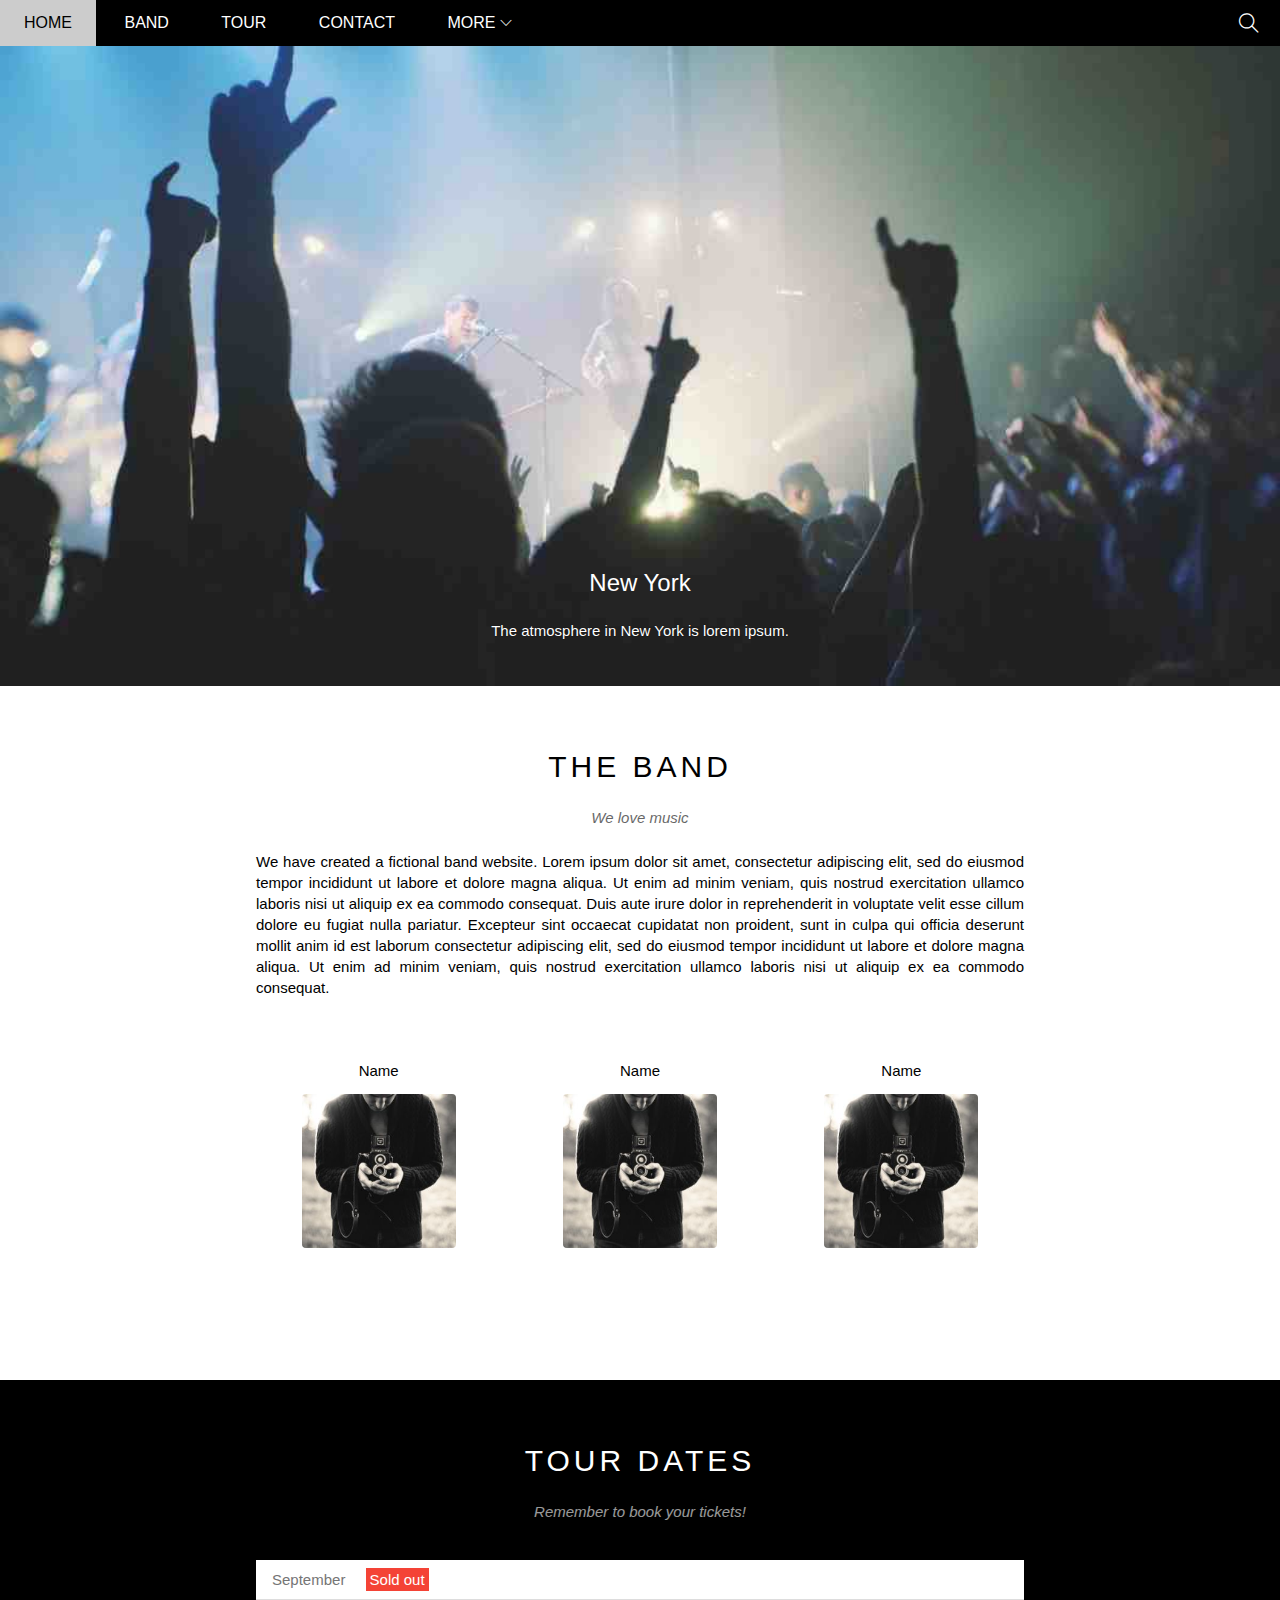
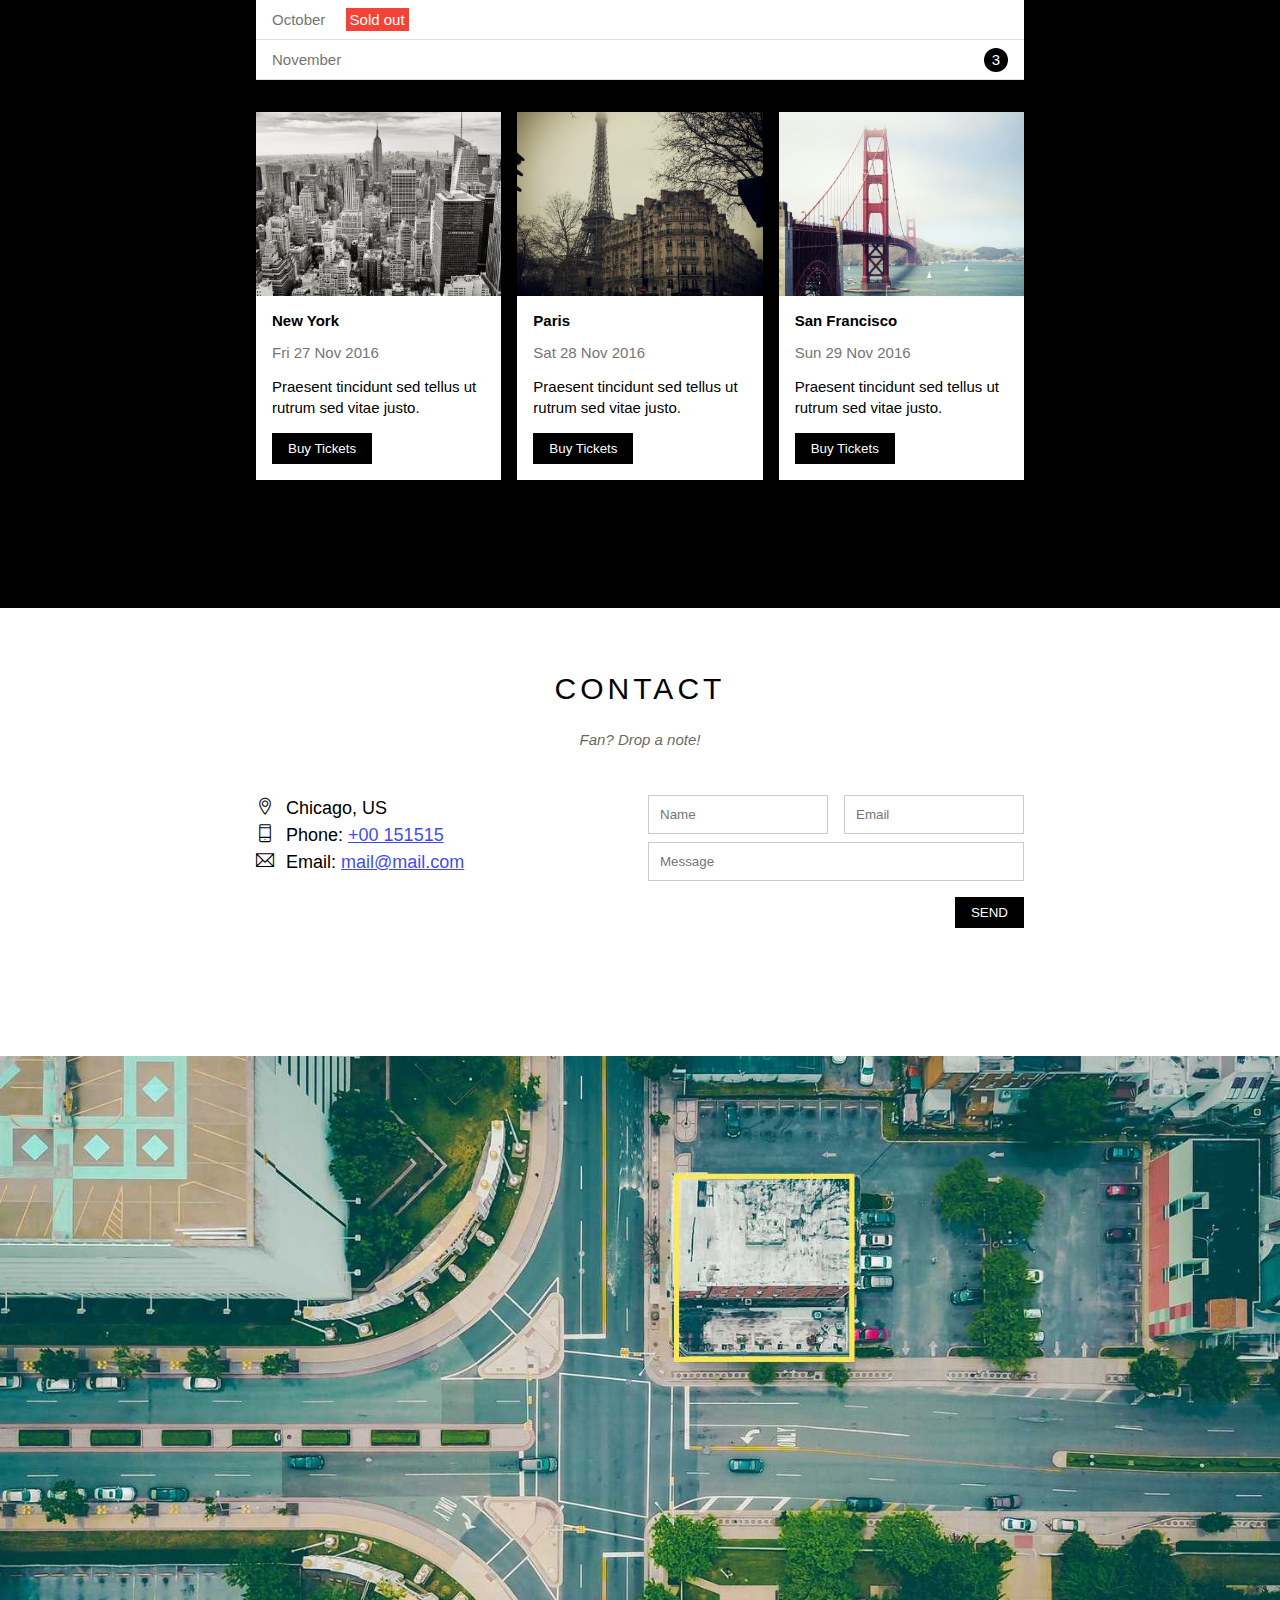
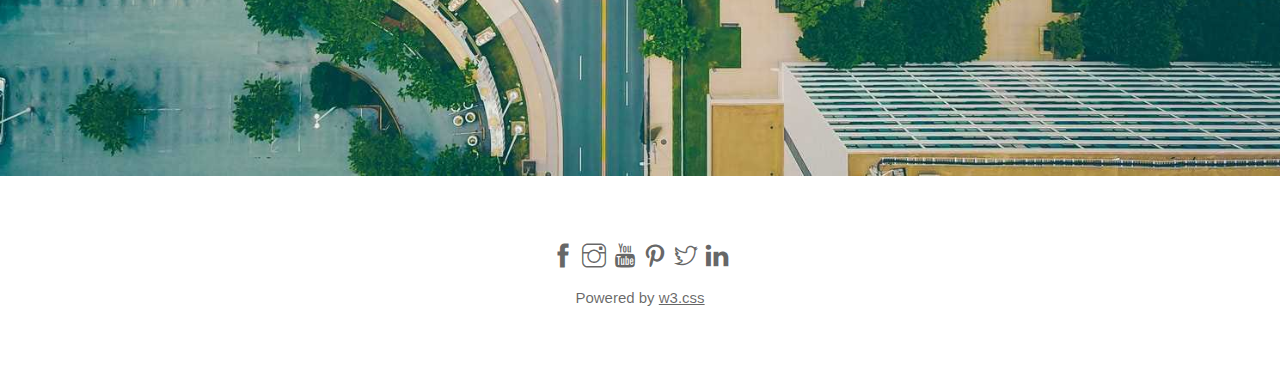
<file: index.html>
<!DOCTYPE html>
<html lang="en">
<head>
    <meta charset="UTF-8">
    <meta name="viewport" content="width=device-width, initial-scale=1.0">
    <title>The Band</title>
    <link rel="stylesheet" href="./access/css/style.css">
    <link rel="stylesheet" href="./access/css/responsive.css">
    <link rel="stylesheet" href="./access/font/themify-icons-font/themify-icons/themify-icons.css">
</head>
<body>
    <div id="main">

        <div id="header">
            <!-- Begin:Nav -->
            <ul id="nav">
                <li><a href="#">Home</a></li>
                <li><a href="#band">Band</a></li>
                <li><a href="#tour">Tour</a></li>
                <li><a href="#contact">Contact</a></li>
                <li>
                    <a href="#">
                        More
                        <i class="nav-arrow-down ti-angle-down"></i>
                    </a>
                    <ul class="subnav">
                        <li><a href="#">Merchandise</a></li>
                        <li><a href="#">Extras</a></li>
                        <li><a href="#">Media</a></li>
                    </ul>
                </li>
            </ul>
            <!-- End:nav -->
            <!-- Mobile menu button -->
            <div id="mobile-menu" class="mobile-menu-btn">
                <i class="menu-icon ti-menu"></i>
            </div>

            <!-- Search button -->
            <div class="search-btn">
                <i class="search-icon ti-search"></i>
            </div>
        </div>

        <div id="slider">
            <div class="text-content">
                <h2 class="text-heading">New York</h2>
            <div class="text-description">The atmosphere in New York is lorem ipsum.</div>
            </div>
        </div>

        <div id="content">
            <!-- About section -->
            <div id="band" class="content-section">
                <h2 class="section-heading">THE BAND</h2>
                <p class="section-sub-heading">We love music</p>
                <p class="about-text">
                    We have created a fictional band website. Lorem ipsum dolor sit amet, consectetur adipiscing elit, sed do eiusmod tempor incididunt ut labore et dolore magna aliqua. Ut enim ad minim veniam, quis nostrud exercitation ullamco laboris nisi ut aliquip ex ea commodo consequat. Duis aute irure dolor in reprehenderit in voluptate velit esse cillum dolore eu fugiat nulla pariatur. Excepteur sint occaecat cupidatat non proident, sunt in culpa qui officia deserunt mollit anim id est laborum consectetur adipiscing elit, sed do eiusmod tempor incididunt ut labore et dolore magna aliqua. Ut enim ad minim veniam, quis nostrud exercitation ullamco laboris nisi ut aliquip ex ea commodo consequat.
                </p>
                <div class=" row members-list">
                    <div class="s-col-full mt-32 col col-third text-center">
                        <p class="member-name">Name</p>
                        <img src="./access/img/band/member1.jpg" alt="Name" class="member-img">
                    </div>
                    <div class="s-col-full mt-32 col col-third text-center">
                        <p class="member-name">Name</p>
                        <img src="./access/img/band/member1.jpg" alt="Name" class="member-img">
                    </div>
                    <div class="s-col-full mt-32 col col-third text-center">
                        <p class="member-name">Name</p>
                        <img src="./access/img/band/member1.jpg" alt="Name" class="member-img">
                    </div>
                </div>
            </div>
            <!-- Tour section -->
            <div id="tour" class="tour-section">
                <div class="content-section">
                    <h2 class="section-heading text-white">TOUR DATES</h2>
                    <p class="section-sub-heading text-white">Remember to book your tickets!</p>
                    
                    <!-- Tickets -->
                    <ul class="ticket-list">
                        <li>September <span class="sold-out">Sold out</span></li>
                        <li>October <span class="sold-out">Sold out</span></li>
                        <li>November <span class="quantity">3</span></li>
                    </ul>

                     <!-- Place -->
                    <div class=" row places-list">
                        <div class="s-col-full mt-16 col col-third">
                            <img src="./access/img/place/place1.jpg" alt="New York" class="place-img">
                            <div class="place-body">
                                <h3 class="place-heading">New York</h3>
                                <p class="place-time">Fri 27 Nov 2016</p> 
                                <p class="place-desc">Praesent tincidunt sed tellus ut rutrum sed vitae justo.</p>
                                <button class="btn s-full-width js-buy-ticket ">Buy Tickets</button>
                            </div>
                        </div>
                        <div class="s-col-full mt-16 col col-third">
                            <img src="./access/img/place/place2.jpg" alt="New York" class="place-img">
                            <div class="place-body">
                                <h3 class="place-heading">Paris</h3>
                                <p class="place-time">Sat 28 Nov 2016</p> 
                                <p class="place-desc">Praesent tincidunt sed tellus ut rutrum sed vitae justo.</p>
                                <button class="btn s-full-width js-buy-ticket ">Buy Tickets</button>
                            </div>
                        </div>
                        <div class="s-col-full mt-16 col col-third">
                            <img src="./access/img/place/place3.jpg" alt="New York" class="place-img">
                            <div class="place-body">
                                <h3 class="place-heading">San Francisco</h3>
                                <p class="place-time">Sun 29 Nov 2016</p> 
                                <p class="place-desc">Praesent tincidunt sed tellus ut rutrum sed vitae justo.</p>
                                <button class="btn s-full-width js-buy-ticket ">Buy Tickets</button>
                            </div>
                        </div>
                    </div>
                </div>
            </div>
            <!-- Begin: Contact section -->
            <div id="contact" class="content-section">
                <h2 class="section-heading">CONTACT</h2>
                <p class="section-sub-heading">Fan? Drop a note!</p>
                <div class="row contact-content">
                    <div class="col col-half s-col-full contact-info">
                        <p><i class="ti-location-pin"></i>Chicago, US</p>
                        <p><i class="ti-mobile"></i>Phone: <a href="tel:+00 151515">+00 151515</a></p>
                        <p><i class="ti-email"></i>Email: <a href="mailto:mail@mail.com">mail@mail.com</a></p>
                    </div>
                    <div class="col col-half s-col-full contact-form">
                        <form action="">
                            <div class="row">
                                <div class="col col-half s-col-full">
                                    <input type="text" name="" placeholder="Name" required class="form-control">
                                </div>
                                <div class="col col-half s-col-full s-mt-8">
                                    <input type="email" name="" placeholder="Email" required class="form-control">
                                </div>
                            </div>
                            <div class="row mt-8">
                                <div class="col col-full s-col-full">
                                    <input type="text" placeholder="Message" required class="form-control"> 
                                </div>
                            </div>
                            <input class="contact-submit-btn btn mt-16 pull-right s-full-width" type="submit" value="SEND">
                        </form>
                    </div>
                </div>
            </div>
            <!-- End: Contact section -->
            <div class="map-section">
                <img src="./access/img/map.jpg" alt="Map">
            </div>
        </div>
       
        <div id="footer">
            <div class="social-list">
                <a href=""><i class="ti-facebook"></i></a>
                <a href=""><i class="ti-instagram"></i></a>
                <a href=""><i class="ti-youtube"></i></a>
                <a href=""><i class="ti-pinterest"></i></a>
                <a href=""><i class="ti-twitter"></i></a>
                <a href=""><i class="ti-linkedin"></i></a>
            </div>
            <p class="copyright">Powered by <a href="">w3.css</a></p>
        </div>
        <!-- giao diện Modal -->
    <div class="modal js-modal">
        <div class="modal-container js-modal-container">
            <div class="modal-close js-modal-close">
                <i class="ti-close"></i>
            </div>
            <header class="modal-header">
                <i class="modal-heading-icon ti-bag"></i>
                Tickets
            </header>

            <div class="modal-body">
                <label for="ticket-quantity" class="modal-label">
                    <i class="ti-shopping-cart"></i>
                    Tickets, $15 per person
                </label>
                <input id="ticket-quantity" type="text" class="modal-input" placeholder="How many?">
                <label for="ticket-email" class="modal-label">
                    <i class="ti-user"></i>
                    Send To
                </label>
                <input id="ticket-email" type="ticket-email" class="modal-input" placeholder="Enter email...">
                <button id="buy-tickets">
                    Pay
                    <i class="ti-check"></i>
                </button>
            </div>
            <footer class="modal-footer">
                <p class="modal-help">Need <a href="">help?</a></p>
            </footer>
        </div>
    </div>
    </div>
    <script>
        const buyBtns = document.querySelectorAll('.js-buy-ticket')
        const modal = document.querySelector('.js-modal')
        const modalContainer = document.querySelector('.js-modal-container')
        const modlaClose = document.querySelector('.js-modal-close')
        //  Hàm hiển thị modal mua vé(thêm class open vào modal)
        function showBuyTickets(){
            modal.classList.add('open')
        }
        //  Hàm ẩn modal mua vé(gỡ class open vào modal)
        function hideBuyTickets(){
            modal.classList.remove('open')
        }
        // Lặp qua từng thẻ button và nghe hành vi click
        for (const buyBtn of buyBtns){
            buyBtn.addEventListener('click',showBuyTickets)
        }
        // Nghe hành vi click vào butoon close
        modlaClose.addEventListener('click',hideBuyTickets)

        modal.addEventListener('click',hideBuyTickets)

        modalContainer.addEventListener('click', function (event) {
            event.stopPropagation()
        })
    </script>
    <script>
        var header = document.getElementById('header');
        var mobileMenu = document.getElementById('mobile-menu');
        var headerHeight = header.clientHeight;

        // Đóng/ Mở mobile menu
        mobileMenu.onclick = function() {
            var isClosed=header.clientHeight === headerHeight;
            if (isClosed) {
                header.style.height = 'auto';
            } else {
                header.style.height = null;
            }
        }
        // Khai báo biến header/ mobile/ headerHeight
        // Đóng/ Mở mobile menu
        // Khi click vào mobileMenu thì sẽ chạy hàm như sau: 
            // Khai báo biến isclosed = header.clientHeight bằng với headerHeight (biến True False);
            // Nếu biến isClosed đúng thì header.style.height ='auto' --> sổ ra 
            // Nếu biến isClosed sai thì header.style.height = null --> đóng vào 

        // Tự động đóng khi chọn menu\
        var menuItems = document.querySelectorAll('#nav li a[href*="#"]');
        for (i=0; i < menuItems.length; i++) {
            var menuItem = menuItems[i];
            menuItem.onclick = function(e) {
                var isParentMenu = this.nextElementSibling && this.nextElementSibling.classList.contains('subnav')
                if (isParentMenu) {
                    e.preventDefault();
                } else {
                    header.style.height =null;
                }


            }
        }

        //Khai báo biến menuItems là các thẻ nav li a có chứa dấu #
        // Chạy vòng lặp for (khai báo biến i=0; nếu i nhỏ hơn số lượng MenuItems; tăng i lên 1) Nếu i thỏa mãn chạy: 
            // Khai báo biến tạm menuItem = truyền giá trị của menuItems vị trí i vào;
            // Khi click vào menuItem chạy hàm 
               //header.style.height =null; --> giấu thanh đi 
               
        
    </script>
</body>
</html>
</file>
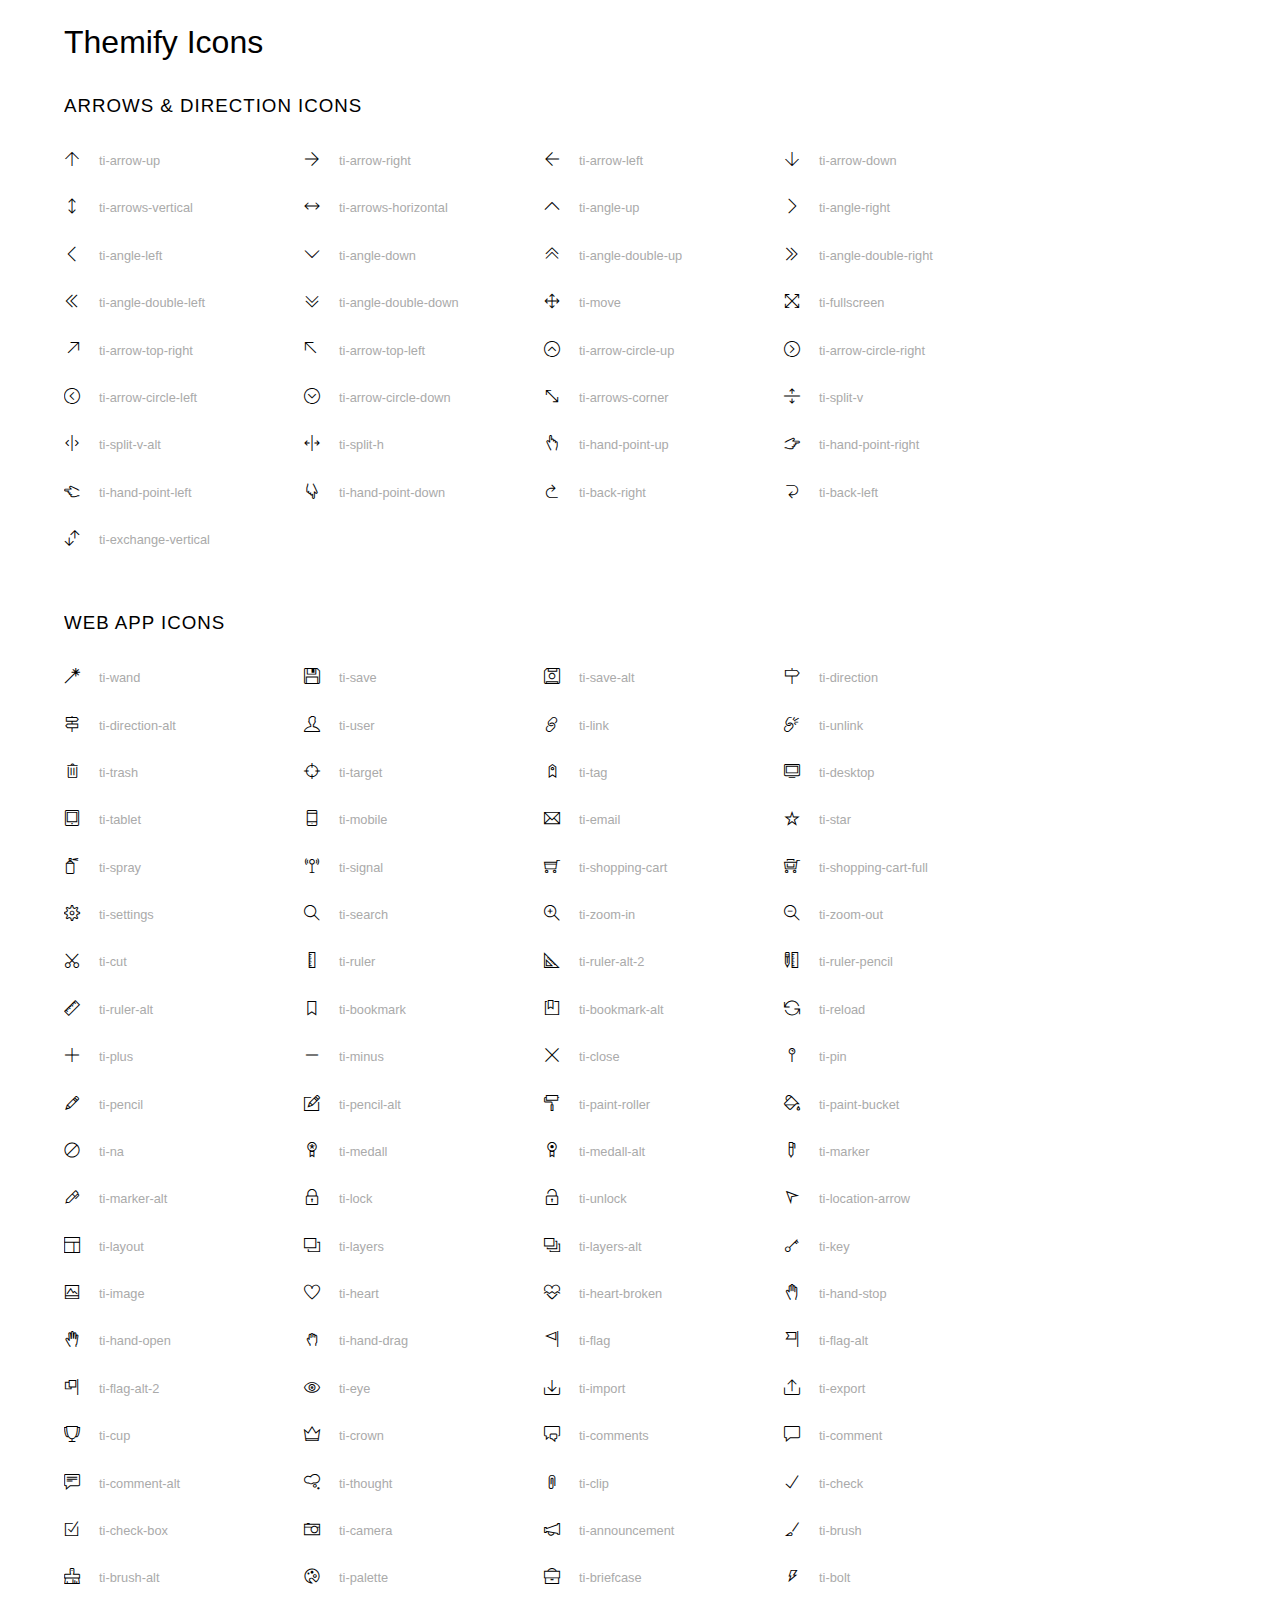
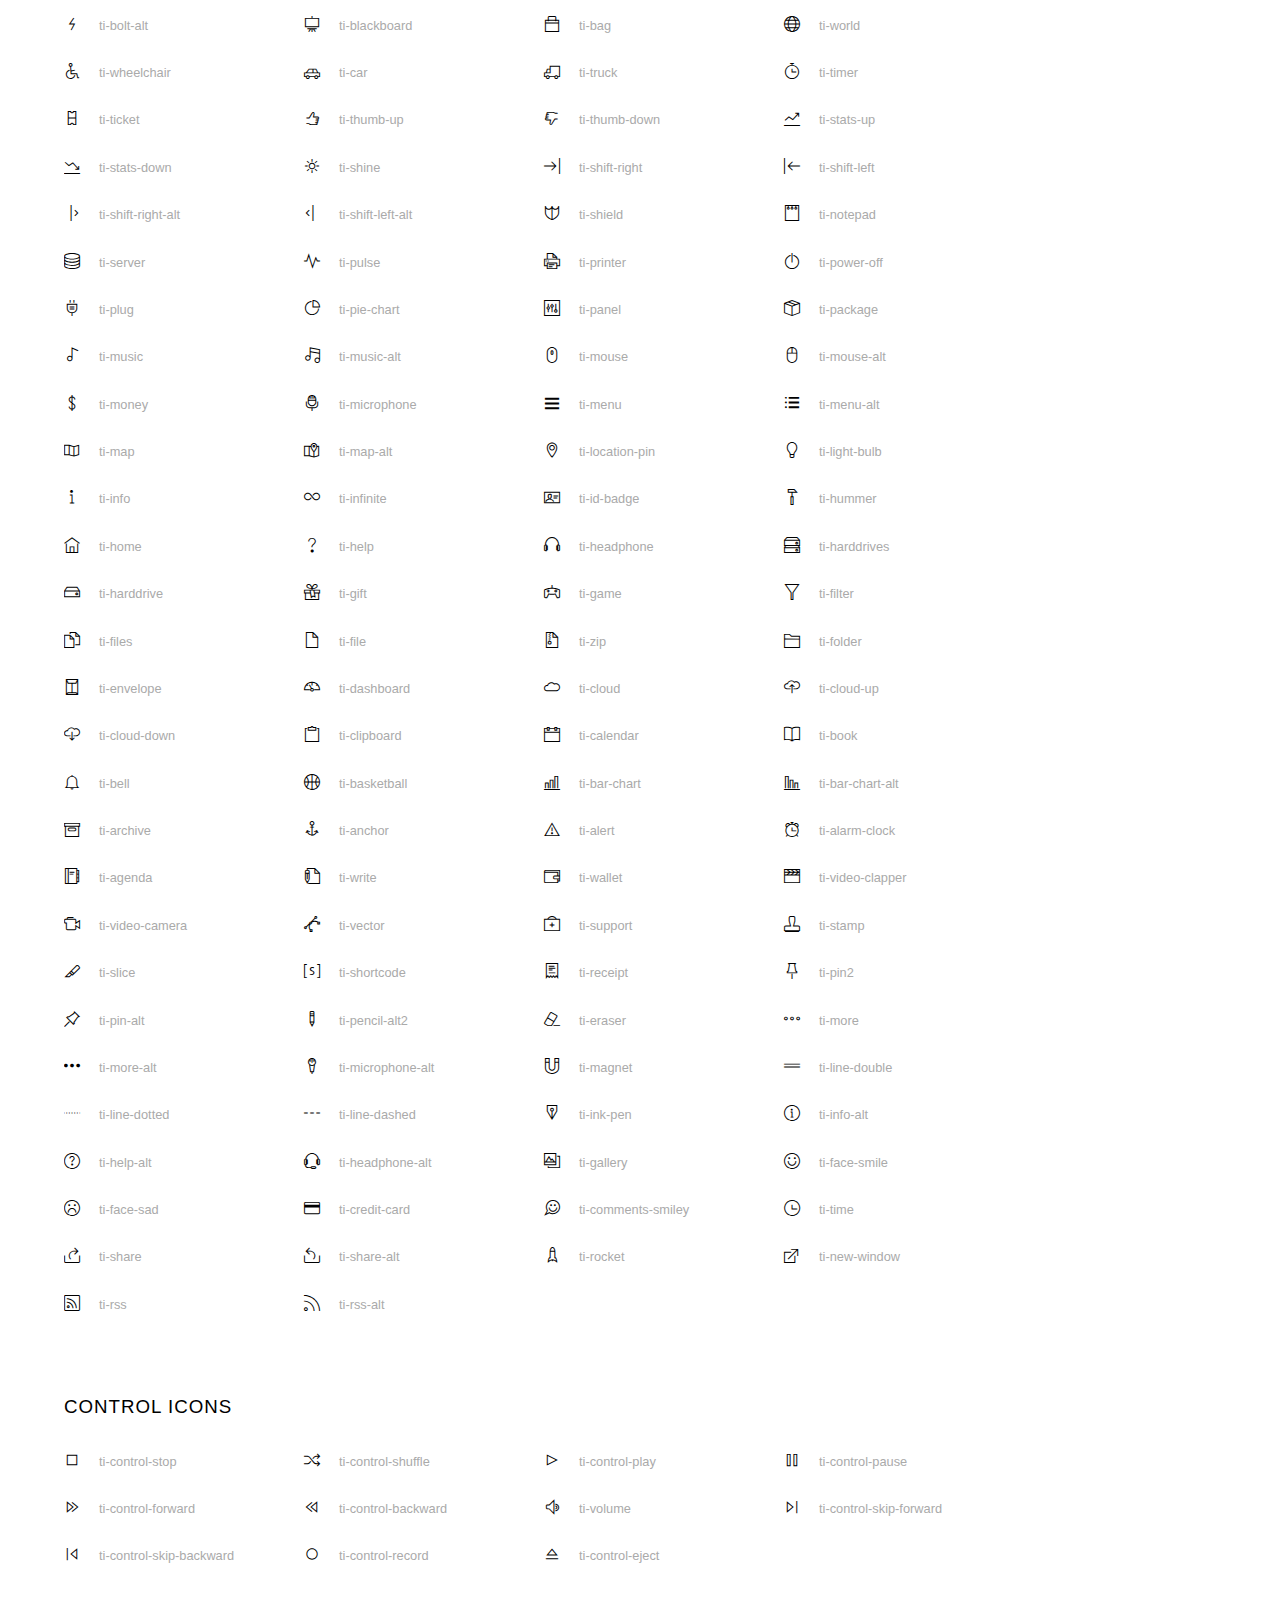
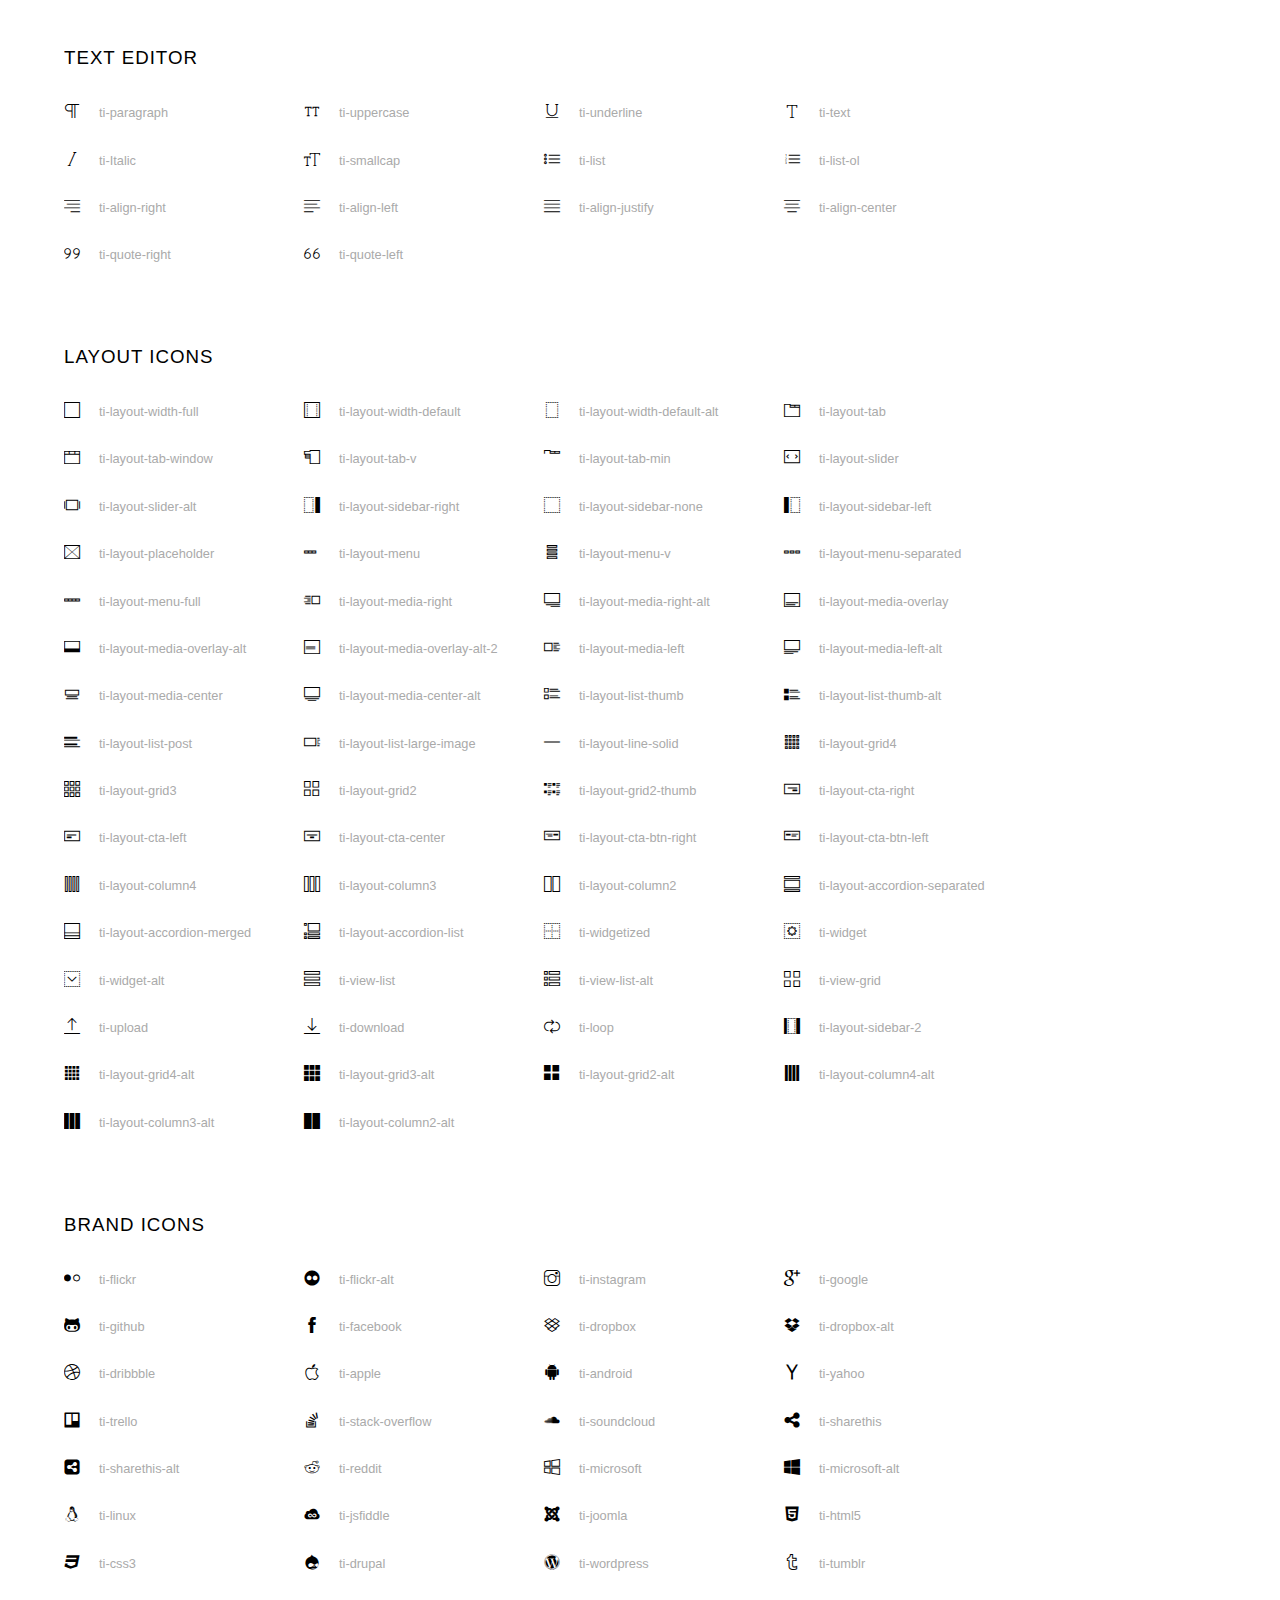
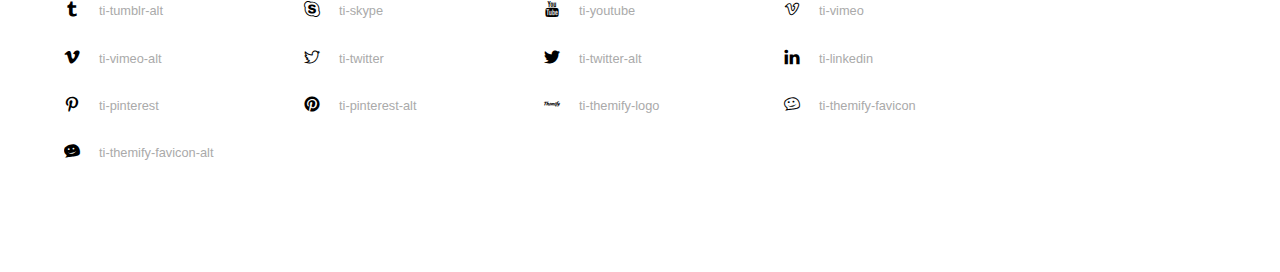
<file: access/font/themify-icons-font/themify-icons/index.html>
<!doctype html>
<html>
<head>
	<meta charset="utf-8">
	<title>Themify Icon Font</title>
	<meta name="viewport" content="width=device-width">
	<link rel="stylesheet" href="demo-files/demo.css">
	<link rel="stylesheet" href="themify-icons.css">
	<!--[if lt IE 8]><!-->
	<link rel="stylesheet" href="ie7/ie7.css">
	<!--<![endif]-->
</head>
<body>
	<h1>Themify Icons</h1>

	<div class="icon-section">

		<div class="icon-section">
			<h3>Arrows &amp; Direction Icons </h3>

			<div class="icon-container">
				<span class="ti-arrow-up"></span><span class="icon-name"> ti-arrow-up</span>
			</div>
			<div class="icon-container">
				<span class="ti-arrow-right"></span><span class="icon-name"> ti-arrow-right</span>
			</div>
			<div class="icon-container">
				<span class="ti-arrow-left"></span><span class="icon-name"> ti-arrow-left</span>
			</div>
			<div class="icon-container">
				<span class="ti-arrow-down"></span><span class="icon-name"> ti-arrow-down</span>
			</div>
			<div class="icon-container">
				<span class="ti-arrows-vertical"></span><span class="icon-name"> ti-arrows-vertical</span>
			</div>
			<div class="icon-container">
				<span class="ti-arrows-horizontal"></span><span class="icon-name"> ti-arrows-horizontal</span>
			</div>
			<div class="icon-container">
				<span class="ti-angle-up"></span><span class="icon-name"> ti-angle-up</span>
			</div>
			<div class="icon-container">
				<span class="ti-angle-right"></span><span class="icon-name"> ti-angle-right</span>
			</div>
			<div class="icon-container">
				<span class="ti-angle-left"></span><span class="icon-name"> ti-angle-left</span>
			</div>
			<div class="icon-container">
				<span class="ti-angle-down"></span><span class="icon-name"> ti-angle-down</span>
			</div>	
			<div class="icon-container">
				<span class="ti-angle-double-up"></span><span class="icon-name"> ti-angle-double-up</span>
			</div>
			<div class="icon-container">
				<span class="ti-angle-double-right"></span><span class="icon-name"> ti-angle-double-right</span>
			</div>
			<div class="icon-container">
				<span class="ti-angle-double-left"></span><span class="icon-name"> ti-angle-double-left</span>
			</div>
			<div class="icon-container">
				<span class="ti-angle-double-down"></span><span class="icon-name"> ti-angle-double-down</span>
			</div>					
			<div class="icon-container">
				<span class="ti-move"></span><span class="icon-name"> ti-move</span>
			</div>
			<div class="icon-container">
				<span class="ti-fullscreen"></span><span class="icon-name"> ti-fullscreen</span>
			</div>
			<div class="icon-container">
				<span class="ti-arrow-top-right"></span><span class="icon-name"> ti-arrow-top-right</span>
			</div>
			<div class="icon-container">
				<span class="ti-arrow-top-left"></span><span class="icon-name"> ti-arrow-top-left</span>
			</div>
			<div class="icon-container">
				<span class="ti-arrow-circle-up"></span><span class="icon-name"> ti-arrow-circle-up</span>
			</div>
			<div class="icon-container">
				<span class="ti-arrow-circle-right"></span><span class="icon-name"> ti-arrow-circle-right</span>
			</div>
			<div class="icon-container">
				<span class="ti-arrow-circle-left"></span><span class="icon-name"> ti-arrow-circle-left</span>
			</div>
			<div class="icon-container">
				<span class="ti-arrow-circle-down"></span><span class="icon-name"> ti-arrow-circle-down</span>
			</div>
			<div class="icon-container">
				<span class="ti-arrows-corner"></span><span class="icon-name"> ti-arrows-corner</span>
			</div>
			<div class="icon-container">
				<span class="ti-split-v"></span><span class="icon-name"> ti-split-v</span>
			</div>

			<div class="icon-container">
				<span class="ti-split-v-alt"></span><span class="icon-name"> ti-split-v-alt</span>
			</div>
			<div class="icon-container">
				<span class="ti-split-h"></span><span class="icon-name"> ti-split-h</span>
			</div>
			<div class="icon-container">
				<span class="ti-hand-point-up"></span><span class="icon-name"> ti-hand-point-up</span>
			</div>
			<div class="icon-container">
				<span class="ti-hand-point-right"></span><span class="icon-name"> ti-hand-point-right</span>
			</div>
			<div class="icon-container">
				<span class="ti-hand-point-left"></span><span class="icon-name"> ti-hand-point-left</span>
			</div>
			<div class="icon-container">
				<span class="ti-hand-point-down"></span><span class="icon-name"> ti-hand-point-down</span>
			</div>
			<div class="icon-container">
				<span class="ti-back-right"></span><span class="icon-name"> ti-back-right</span>
			</div>
			<div class="icon-container">
				<span class="ti-back-left"></span><span class="icon-name"> ti-back-left</span>
			</div>
			<div class="icon-container">
				<span class="ti-exchange-vertical"></span><span class="icon-name"> ti-exchange-vertical</span>
			</div>

		</div> <!-- Arrows Icons -->



		<h3>Web App Icons</h3>
		
		<div class="icon-section">

			<div class="icon-container">
				<span class="ti-wand"></span><span class="icon-name"> ti-wand</span>
			</div>
			<div class="icon-container">
				<span class="ti-save"></span><span class="icon-name"> ti-save</span>
			</div>
			<div class="icon-container">
				<span class="ti-save-alt"></span><span class="icon-name"> ti-save-alt</span>
			</div>

			<div class="icon-container">
				<span class="ti-direction"></span><span class="icon-name"> ti-direction</span>
			</div>
			<div class="icon-container">
				<span class="ti-direction-alt"></span><span class="icon-name"> ti-direction-alt</span>
			</div>
			<div class="icon-container">
				<span class="ti-user"></span><span class="icon-name"> ti-user</span>
			</div>
			<div class="icon-container">
				<span class="ti-link"></span><span class="icon-name"> ti-link</span>
			</div>
			<div class="icon-container">
				<span class="ti-unlink"></span><span class="icon-name"> ti-unlink</span>
			</div>
			<div class="icon-container">
				<span class="ti-trash"></span><span class="icon-name"> ti-trash</span>
			</div>
			<div class="icon-container">
				<span class="ti-target"></span><span class="icon-name"> ti-target</span>
			</div>
			<div class="icon-container">
				<span class="ti-tag"></span><span class="icon-name"> ti-tag</span>
			</div>
			<div class="icon-container">
				<span class="ti-desktop"></span><span class="icon-name"> ti-desktop</span>
			</div>
			<div class="icon-container">
				<span class="ti-tablet"></span><span class="icon-name"> ti-tablet</span>
			</div>
			<div class="icon-container">
				<span class="ti-mobile"></span><span class="icon-name"> ti-mobile</span>
			</div>
			<div class="icon-container">
				<span class="ti-email"></span><span class="icon-name"> ti-email</span>
			</div>	
			<div class="icon-container">
				<span class="ti-star"></span><span class="icon-name"> ti-star</span>
			</div>
			<div class="icon-container">
				<span class="ti-spray"></span><span class="icon-name"> ti-spray</span>
			</div>
			<div class="icon-container">
				<span class="ti-signal"></span><span class="icon-name"> ti-signal</span>
			</div>
			<div class="icon-container">
				<span class="ti-shopping-cart"></span><span class="icon-name"> ti-shopping-cart</span>
			</div>
			<div class="icon-container">
				<span class="ti-shopping-cart-full"></span><span class="icon-name"> ti-shopping-cart-full</span>
			</div>
			<div class="icon-container">
				<span class="ti-settings"></span><span class="icon-name"> ti-settings</span>
			</div>
			<div class="icon-container">
				<span class="ti-search"></span><span class="icon-name"> ti-search</span>
			</div>
			<div class="icon-container">
				<span class="ti-zoom-in"></span><span class="icon-name"> ti-zoom-in</span>
			</div>
			<div class="icon-container">
				<span class="ti-zoom-out"></span><span class="icon-name"> ti-zoom-out</span>
			</div>
			<div class="icon-container">
				<span class="ti-cut"></span><span class="icon-name"> ti-cut</span>
			</div>
			<div class="icon-container">
				<span class="ti-ruler"></span><span class="icon-name"> ti-ruler</span>
			</div>
			<div class="icon-container">
				<span class="ti-ruler-alt-2"></span><span class="icon-name"> ti-ruler-alt-2</span>
			</div>			
			<div class="icon-container">
				<span class="ti-ruler-pencil"></span><span class="icon-name"> ti-ruler-pencil</span>
			</div>
			<div class="icon-container">
				<span class="ti-ruler-alt"></span><span class="icon-name"> ti-ruler-alt</span>
			</div>
			<div class="icon-container">
				<span class="ti-bookmark"></span><span class="icon-name"> ti-bookmark</span>
			</div>
			<div class="icon-container">
				<span class="ti-bookmark-alt"></span><span class="icon-name"> ti-bookmark-alt</span>
			</div>
			<div class="icon-container">
				<span class="ti-reload"></span><span class="icon-name"> ti-reload</span>
			</div>
			<div class="icon-container">
				<span class="ti-plus"></span><span class="icon-name"> ti-plus</span>
			</div>
			<div class="icon-container">
				<span class="ti-minus"></span><span class="icon-name"> ti-minus</span>
			</div>
			<div class="icon-container">
				<span class="ti-close"></span><span class="icon-name"> ti-close</span>
			</div>			
			<div class="icon-container">
				<span class="ti-pin"></span><span class="icon-name"> ti-pin</span>
			</div>
			<div class="icon-container">
				<span class="ti-pencil"></span><span class="icon-name"> ti-pencil</span>
			</div>
					
		  	<div class="icon-container">
				<span class="ti-pencil-alt"></span><span class="icon-name"> ti-pencil-alt</span>
			</div>
			<div class="icon-container">
				<span class="ti-paint-roller"></span><span class="icon-name"> ti-paint-roller</span>
			</div>
			<div class="icon-container">
				<span class="ti-paint-bucket"></span><span class="icon-name"> ti-paint-bucket</span>
			</div>
			<div class="icon-container">
				<span class="ti-na"></span><span class="icon-name"> ti-na</span>
			</div>
			<div class="icon-container">
				<span class="ti-medall"></span><span class="icon-name"> ti-medall</span>
			</div>
			<div class="icon-container">
				<span class="ti-medall-alt"></span><span class="icon-name"> ti-medall-alt</span>
			</div>
			<div class="icon-container">
				<span class="ti-marker"></span><span class="icon-name"> ti-marker</span>
			</div>
			<div class="icon-container">
				<span class="ti-marker-alt"></span><span class="icon-name"> ti-marker-alt</span>
			</div>

			<div class="icon-container">
				<span class="ti-lock"></span><span class="icon-name"> ti-lock</span>
			</div>
			<div class="icon-container">
				<span class="ti-unlock"></span><span class="icon-name"> ti-unlock</span>
			</div>
			<div class="icon-container">
				<span class="ti-location-arrow"></span><span class="icon-name"> ti-location-arrow</span>
			</div>
			<div class="icon-container">
				<span class="ti-layout"></span><span class="icon-name"> ti-layout</span>
			</div>
			<div class="icon-container">
				<span class="ti-layers"></span><span class="icon-name"> ti-layers</span>
			</div>
			<div class="icon-container">
				<span class="ti-layers-alt"></span><span class="icon-name"> ti-layers-alt</span>
			</div>
			<div class="icon-container">
				<span class="ti-key"></span><span class="icon-name"> ti-key</span>
			</div>
			<div class="icon-container">
				<span class="ti-image"></span><span class="icon-name"> ti-image</span>
			</div>
			<div class="icon-container">
				<span class="ti-heart"></span><span class="icon-name"> ti-heart</span>
			</div>
			<div class="icon-container">
				<span class="ti-heart-broken"></span><span class="icon-name"> ti-heart-broken</span>
			</div>
			<div class="icon-container">
				<span class="ti-hand-stop"></span><span class="icon-name"> ti-hand-stop</span>
			</div>
			<div class="icon-container">
				<span class="ti-hand-open"></span><span class="icon-name"> ti-hand-open</span>
			</div>
			<div class="icon-container">
				<span class="ti-hand-drag"></span><span class="icon-name"> ti-hand-drag</span>
			</div>
			<div class="icon-container">
				<span class="ti-flag"></span><span class="icon-name"> ti-flag</span>
			</div>
			<div class="icon-container">
				<span class="ti-flag-alt"></span><span class="icon-name"> ti-flag-alt</span>
			</div>
			<div class="icon-container">
				<span class="ti-flag-alt-2"></span><span class="icon-name"> ti-flag-alt-2</span>
			</div>
			<div class="icon-container">
				<span class="ti-eye"></span><span class="icon-name"> ti-eye</span>
			</div>
			<div class="icon-container">
				<span class="ti-import"></span><span class="icon-name"> ti-import</span>
			</div>			
			<div class="icon-container">
				<span class="ti-export"></span><span class="icon-name"> ti-export</span>
			</div>
			<div class="icon-container">
				<span class="ti-cup"></span><span class="icon-name"> ti-cup</span>
			</div>
			<div class="icon-container">
				<span class="ti-crown"></span><span class="icon-name"> ti-crown</span>
			</div>
			<div class="icon-container">
				<span class="ti-comments"></span><span class="icon-name"> ti-comments</span>
			</div>
			<div class="icon-container">
				<span class="ti-comment"></span><span class="icon-name"> ti-comment</span>
			</div>
			<div class="icon-container">
				<span class="ti-comment-alt"></span><span class="icon-name"> ti-comment-alt</span>
			</div>
			<div class="icon-container">
				<span class="ti-thought"></span><span class="icon-name"> ti-thought</span>
			</div>			
			<div class="icon-container">
				<span class="ti-clip"></span><span class="icon-name"> ti-clip</span>
			</div>

			<div class="icon-container">
				<span class="ti-check"></span><span class="icon-name"> ti-check</span>
			</div>
			<div class="icon-container">
				<span class="ti-check-box"></span><span class="icon-name"> ti-check-box</span>
			</div>
			<div class="icon-container">
				<span class="ti-camera"></span><span class="icon-name"> ti-camera</span>
			</div>
			<div class="icon-container">
				<span class="ti-announcement"></span><span class="icon-name"> ti-announcement</span>
			</div>
			<div class="icon-container">
				<span class="ti-brush"></span><span class="icon-name"> ti-brush</span>
			</div>
			<div class="icon-container">
				<span class="ti-brush-alt"></span><span class="icon-name"> ti-brush-alt</span>
			</div>
			<div class="icon-container">
				<span class="ti-palette"></span><span class="icon-name"> ti-palette</span>
			</div>			
			<div class="icon-container">
				<span class="ti-briefcase"></span><span class="icon-name"> ti-briefcase</span>
			</div>
			<div class="icon-container">
				<span class="ti-bolt"></span><span class="icon-name"> ti-bolt</span>
			</div>
			<div class="icon-container">
				<span class="ti-bolt-alt"></span><span class="icon-name"> ti-bolt-alt</span>
			</div>
			<div class="icon-container">
				<span class="ti-blackboard"></span><span class="icon-name"> ti-blackboard</span>
			</div>
			<div class="icon-container">
				<span class="ti-bag"></span><span class="icon-name"> ti-bag</span>
			</div>
			<div class="icon-container">
				<span class="ti-world"></span><span class="icon-name"> ti-world</span>
			</div>
			<div class="icon-container">
				<span class="ti-wheelchair"></span><span class="icon-name"> ti-wheelchair</span>
			</div>
			<div class="icon-container">
				<span class="ti-car"></span><span class="icon-name"> ti-car</span>
			</div>
			<div class="icon-container">
				<span class="ti-truck"></span><span class="icon-name"> ti-truck</span>
			</div>
			<div class="icon-container">
				<span class="ti-timer"></span><span class="icon-name"> ti-timer</span>
			</div>
			<div class="icon-container">
				<span class="ti-ticket"></span><span class="icon-name"> ti-ticket</span>
			</div>
			<div class="icon-container">
				<span class="ti-thumb-up"></span><span class="icon-name"> ti-thumb-up</span>
			</div>
			<div class="icon-container">
				<span class="ti-thumb-down"></span><span class="icon-name"> ti-thumb-down</span>
			</div>

			<div class="icon-container">
				<span class="ti-stats-up"></span><span class="icon-name"> ti-stats-up</span>
			</div>
			<div class="icon-container">
				<span class="ti-stats-down"></span><span class="icon-name"> ti-stats-down</span>
			</div>
			<div class="icon-container">
				<span class="ti-shine"></span><span class="icon-name"> ti-shine</span>
			</div>
			<div class="icon-container">
				<span class="ti-shift-right"></span><span class="icon-name"> ti-shift-right</span>
			</div>
			<div class="icon-container">
				<span class="ti-shift-left"></span><span class="icon-name"> ti-shift-left</span>
			</div>

			<div class="icon-container">
				<span class="ti-shift-right-alt"></span><span class="icon-name"> ti-shift-right-alt</span>
			</div>
			<div class="icon-container">
				<span class="ti-shift-left-alt"></span><span class="icon-name"> ti-shift-left-alt</span>
			</div>
			<div class="icon-container">
				<span class="ti-shield"></span><span class="icon-name"> ti-shield</span>
			</div>
			<div class="icon-container">
				<span class="ti-notepad"></span><span class="icon-name"> ti-notepad</span>
			</div>
			<div class="icon-container">
				<span class="ti-server"></span><span class="icon-name"> ti-server</span>
			</div>

			<div class="icon-container">
				<span class="ti-pulse"></span><span class="icon-name"> ti-pulse</span>
			</div>
			<div class="icon-container">
				<span class="ti-printer"></span><span class="icon-name"> ti-printer</span>
			</div>
			<div class="icon-container">
				<span class="ti-power-off"></span><span class="icon-name"> ti-power-off</span>
			</div>
			<div class="icon-container">
				<span class="ti-plug"></span><span class="icon-name"> ti-plug</span>
			</div>
			<div class="icon-container">
				<span class="ti-pie-chart"></span><span class="icon-name"> ti-pie-chart</span>
			</div>

			<div class="icon-container">
				<span class="ti-panel"></span><span class="icon-name"> ti-panel</span>
			</div>
			<div class="icon-container">
				<span class="ti-package"></span><span class="icon-name"> ti-package</span>
			</div>
			<div class="icon-container">
				<span class="ti-music"></span><span class="icon-name"> ti-music</span>
			</div>
			<div class="icon-container">
				<span class="ti-music-alt"></span><span class="icon-name"> ti-music-alt</span>
			</div>
			<div class="icon-container">
				<span class="ti-mouse"></span><span class="icon-name"> ti-mouse</span>
			</div>
			<div class="icon-container">
				<span class="ti-mouse-alt"></span><span class="icon-name"> ti-mouse-alt</span>
			</div>
			<div class="icon-container">
				<span class="ti-money"></span><span class="icon-name"> ti-money</span>
			</div>
			<div class="icon-container">
				<span class="ti-microphone"></span><span class="icon-name"> ti-microphone</span>
			</div>
			<div class="icon-container">
				<span class="ti-menu"></span><span class="icon-name"> ti-menu</span>
			</div>
			<div class="icon-container">
				<span class="ti-menu-alt"></span><span class="icon-name"> ti-menu-alt</span>
			</div>
			<div class="icon-container">
				<span class="ti-map"></span><span class="icon-name"> ti-map</span>
			</div>
			<div class="icon-container">
				<span class="ti-map-alt"></span><span class="icon-name"> ti-map-alt</span>
			</div>

			<div class="icon-container">
				<span class="ti-location-pin"></span><span class="icon-name"> ti-location-pin</span>
			</div>

			<div class="icon-container">
				<span class="ti-light-bulb"></span><span class="icon-name"> ti-light-bulb</span>
			</div>
			<div class="icon-container">
				<span class="ti-info"></span><span class="icon-name"> ti-info</span>
			</div>
			<div class="icon-container">
				<span class="ti-infinite"></span><span class="icon-name"> ti-infinite</span>
			</div>
			<div class="icon-container">
				<span class="ti-id-badge"></span><span class="icon-name"> ti-id-badge</span>
			</div>
			<div class="icon-container">
				<span class="ti-hummer"></span><span class="icon-name"> ti-hummer</span>
			</div>
			<div class="icon-container">
				<span class="ti-home"></span><span class="icon-name"> ti-home</span>
			</div>
			<div class="icon-container">
				<span class="ti-help"></span><span class="icon-name"> ti-help</span>
			</div>
			<div class="icon-container">
				<span class="ti-headphone"></span><span class="icon-name"> ti-headphone</span>
			</div>
			<div class="icon-container">
				<span class="ti-harddrives"></span><span class="icon-name"> ti-harddrives</span>
			</div>
			<div class="icon-container">
				<span class="ti-harddrive"></span><span class="icon-name"> ti-harddrive</span>
			</div>
			<div class="icon-container">
				<span class="ti-gift"></span><span class="icon-name"> ti-gift</span>
			</div>
			<div class="icon-container">
				<span class="ti-game"></span><span class="icon-name"> ti-game</span>
			</div>
			<div class="icon-container">
				<span class="ti-filter"></span><span class="icon-name"> ti-filter</span>
			</div>
			<div class="icon-container">
				<span class="ti-files"></span><span class="icon-name"> ti-files</span>
			</div>
			<div class="icon-container">
				<span class="ti-file"></span><span class="icon-name"> ti-file</span>
			</div>
			<div class="icon-container">
				<span class="ti-zip"></span><span class="icon-name"> ti-zip</span>
			</div>
			<div class="icon-container">
				<span class="ti-folder"></span><span class="icon-name"> ti-folder</span>
			</div>			
			<div class="icon-container">
				<span class="ti-envelope"></span><span class="icon-name"> ti-envelope</span>
			</div>


			<div class="icon-container">
				<span class="ti-dashboard"></span><span class="icon-name"> ti-dashboard</span>
			</div>
			<div class="icon-container">
				<span class="ti-cloud"></span><span class="icon-name"> ti-cloud</span>
			</div>
			<div class="icon-container">
				<span class="ti-cloud-up"></span><span class="icon-name"> ti-cloud-up</span>
			</div>
			<div class="icon-container">
				<span class="ti-cloud-down"></span><span class="icon-name"> ti-cloud-down</span>
			</div>
			<div class="icon-container">
				<span class="ti-clipboard"></span><span class="icon-name"> ti-clipboard</span>
			</div>
			<div class="icon-container">
				<span class="ti-calendar"></span><span class="icon-name"> ti-calendar</span>
			</div>
			<div class="icon-container">
				<span class="ti-book"></span><span class="icon-name"> ti-book</span>
			</div>
			<div class="icon-container">
				<span class="ti-bell"></span><span class="icon-name"> ti-bell</span>
			</div>
			<div class="icon-container">
				<span class="ti-basketball"></span><span class="icon-name"> ti-basketball</span>
			</div>
			<div class="icon-container">
				<span class="ti-bar-chart"></span><span class="icon-name"> ti-bar-chart</span>
			</div>
			<div class="icon-container">
				<span class="ti-bar-chart-alt"></span><span class="icon-name"> ti-bar-chart-alt</span>
			</div>


			<div class="icon-container">
				<span class="ti-archive"></span><span class="icon-name"> ti-archive</span>
			</div>
			<div class="icon-container">
				<span class="ti-anchor"></span><span class="icon-name"> ti-anchor</span>
			</div>

			<div class="icon-container">
				<span class="ti-alert"></span><span class="icon-name"> ti-alert</span>
			</div>
			<div class="icon-container">
				<span class="ti-alarm-clock"></span><span class="icon-name"> ti-alarm-clock</span>
			</div>
			<div class="icon-container">
				<span class="ti-agenda"></span><span class="icon-name"> ti-agenda</span>
			</div>
			<div class="icon-container">
				<span class="ti-write"></span><span class="icon-name"> ti-write</span>
			</div>

			<div class="icon-container">
				<span class="ti-wallet"></span><span class="icon-name"> ti-wallet</span>
			</div>
			<div class="icon-container">
				<span class="ti-video-clapper"></span><span class="icon-name"> ti-video-clapper</span>
			</div>
			<div class="icon-container">
				<span class="ti-video-camera"></span><span class="icon-name"> ti-video-camera</span>
			</div>
			<div class="icon-container">
				<span class="ti-vector"></span><span class="icon-name"> ti-vector</span>
			</div>

			<div class="icon-container">
				<span class="ti-support"></span><span class="icon-name"> ti-support</span>
			</div>
			<div class="icon-container">
				<span class="ti-stamp"></span><span class="icon-name"> ti-stamp</span>
			</div>
			<div class="icon-container">
				<span class="ti-slice"></span><span class="icon-name"> ti-slice</span>
			</div>
			<div class="icon-container">
				<span class="ti-shortcode"></span><span class="icon-name"> ti-shortcode</span>
			</div>
			<div class="icon-container">
				<span class="ti-receipt"></span><span class="icon-name"> ti-receipt</span>
			</div>
			<div class="icon-container">
				<span class="ti-pin2"></span><span class="icon-name"> ti-pin2</span>
			</div>
			<div class="icon-container">
				<span class="ti-pin-alt"></span><span class="icon-name"> ti-pin-alt</span>
			</div>
			<div class="icon-container">
				<span class="ti-pencil-alt2"></span><span class="icon-name"> ti-pencil-alt2</span>
			</div>
			<div class="icon-container">
				<span class="ti-eraser"></span><span class="icon-name"> ti-eraser</span>
			</div>			
			<div class="icon-container">
				<span class="ti-more"></span><span class="icon-name"> ti-more</span>
			</div>
			<div class="icon-container">
				<span class="ti-more-alt"></span><span class="icon-name"> ti-more-alt</span>
			</div>
			<div class="icon-container">
				<span class="ti-microphone-alt"></span><span class="icon-name"> ti-microphone-alt</span>
			</div>
			<div class="icon-container">
				<span class="ti-magnet"></span><span class="icon-name"> ti-magnet</span>
			</div>
			<div class="icon-container">
				<span class="ti-line-double"></span><span class="icon-name"> ti-line-double</span>
			</div>
			<div class="icon-container">
				<span class="ti-line-dotted"></span><span class="icon-name"> ti-line-dotted</span>
			</div>
			<div class="icon-container">
				<span class="ti-line-dashed"></span><span class="icon-name"> ti-line-dashed</span>
			</div>

			<div class="icon-container">
				<span class="ti-ink-pen"></span><span class="icon-name"> ti-ink-pen</span>
			</div>
			<div class="icon-container">
				<span class="ti-info-alt"></span><span class="icon-name"> ti-info-alt</span>
			</div>
			<div class="icon-container">
				<span class="ti-help-alt"></span><span class="icon-name"> ti-help-alt</span>
			</div>
			<div class="icon-container">
				<span class="ti-headphone-alt"></span><span class="icon-name"> ti-headphone-alt</span>
			</div>

			<div class="icon-container">
				<span class="ti-gallery"></span><span class="icon-name"> ti-gallery</span>
			</div>
			<div class="icon-container">
				<span class="ti-face-smile"></span><span class="icon-name"> ti-face-smile</span>
			</div>
			<div class="icon-container">
				<span class="ti-face-sad"></span><span class="icon-name"> ti-face-sad</span>
			</div>
			<div class="icon-container">
				<span class="ti-credit-card"></span><span class="icon-name"> ti-credit-card</span>
			</div>
			<div class="icon-container">
				<span class="ti-comments-smiley"></span><span class="icon-name"> ti-comments-smiley</span>
			</div>
			<div class="icon-container">
				<span class="ti-time"></span><span class="icon-name"> ti-time</span>
			</div>
			<div class="icon-container">
				<span class="ti-share"></span><span class="icon-name"> ti-share</span>
			</div>
			<div class="icon-container">
				<span class="ti-share-alt"></span><span class="icon-name"> ti-share-alt</span>
			</div>
			<div class="icon-container">
				<span class="ti-rocket"></span><span class="icon-name"> ti-rocket</span>
			</div>

			<div class="icon-container">
				<span class="ti-new-window"></span><span class="icon-name"> ti-new-window</span>
			</div>

			<div class="icon-container">
				<span class="ti-rss"></span><span class="icon-name"> ti-rss</span>
			</div>

			<div class="icon-container">
				<span class="ti-rss-alt"></span><span class="icon-name"> ti-rss-alt</span>
			</div>
			
		</div><!-- Web App Icons -->


		<div class="icon-section">
			<h3>Control Icons</h3>
			<div class="icon-container">
				<span class="ti-control-stop"></span><span class="icon-name"> ti-control-stop</span>
			</div>
			<div class="icon-container">
				<span class="ti-control-shuffle"></span><span class="icon-name"> ti-control-shuffle</span>
			</div>
			<div class="icon-container">
				<span class="ti-control-play"></span><span class="icon-name"> ti-control-play</span>
			</div>
			<div class="icon-container">
				<span class="ti-control-pause"></span><span class="icon-name"> ti-control-pause</span>
			</div>
			<div class="icon-container">
				<span class="ti-control-forward"></span><span class="icon-name"> ti-control-forward</span>
			</div>
			<div class="icon-container">
				<span class="ti-control-backward"></span><span class="icon-name"> ti-control-backward</span>
			</div>	
			<div class="icon-container">
				<span class="ti-volume"></span><span class="icon-name"> ti-volume</span>
			</div>
			<div class="icon-container">
				<span class="ti-control-skip-forward"></span><span class="icon-name"> ti-control-skip-forward</span>
			</div>
			<div class="icon-container">
				<span class="ti-control-skip-backward"></span><span class="icon-name"> ti-control-skip-backward</span>
			</div>
			<div class="icon-container">
				<span class="ti-control-record"></span><span class="icon-name"> ti-control-record</span>
			</div>
			<div class="icon-container">
				<span class="ti-control-eject"></span><span class="icon-name"> ti-control-eject</span>
			</div>			
		</div> <!-- Control Icons -->


		<div class="icon-section">
			<h3>Text Editor</h3>

			<div class="icon-container">
				<span class="ti-paragraph"></span><span class="icon-name"> ti-paragraph</span>
			</div>
			<div class="icon-container">
				<span class="ti-uppercase"></span><span class="icon-name"> ti-uppercase</span>
			</div>

			<div class="icon-container">
				<span class="ti-underline"></span><span class="icon-name"> ti-underline</span>
			</div>
			<div class="icon-container">
				<span class="ti-text"></span><span class="icon-name"> ti-text</span>
			</div>
			<div class="icon-container">
				<span class="ti-Italic"></span><span class="icon-name"> ti-Italic</span>
			</div>
			<div class="icon-container">
				<span class="ti-smallcap"></span><span class="icon-name"> ti-smallcap</span>
			</div>
			<div class="icon-container">
				<span class="ti-list"></span><span class="icon-name"> ti-list</span>
			</div>
			<div class="icon-container">
				<span class="ti-list-ol"></span><span class="icon-name"> ti-list-ol</span>
			</div>
			<div class="icon-container">
				<span class="ti-align-right"></span><span class="icon-name"> ti-align-right</span>
			</div>
			<div class="icon-container">
				<span class="ti-align-left"></span><span class="icon-name"> ti-align-left</span>
			</div>
			<div class="icon-container">
				<span class="ti-align-justify"></span><span class="icon-name"> ti-align-justify</span>
			</div>
			<div class="icon-container">
				<span class="ti-align-center"></span><span class="icon-name"> ti-align-center</span>
			</div>
			<div class="icon-container">
				<span class="ti-quote-right"></span><span class="icon-name"> ti-quote-right</span>
			</div>
			<div class="icon-container">
				<span class="ti-quote-left"></span><span class="icon-name"> ti-quote-left</span>
			</div>

		</div> <!-- Text Editor -->



		<div class="icon-section">
			<h3>Layout Icons</h3>
			<div class="icon-container">
				<span class="ti-layout-width-full"></span><span class="icon-name"> ti-layout-width-full</span>
			</div>
			<div class="icon-container">
				<span class="ti-layout-width-default"></span><span class="icon-name"> ti-layout-width-default</span>
			</div>
			<div class="icon-container">
				<span class="ti-layout-width-default-alt"></span><span class="icon-name"> ti-layout-width-default-alt</span>
			</div>
			<div class="icon-container">
				<span class="ti-layout-tab"></span><span class="icon-name"> ti-layout-tab</span>
			</div>
			<div class="icon-container">
				<span class="ti-layout-tab-window"></span><span class="icon-name"> ti-layout-tab-window</span>
			</div>
			<div class="icon-container">
				<span class="ti-layout-tab-v"></span><span class="icon-name"> ti-layout-tab-v</span>
			</div>
			<div class="icon-container">
				<span class="ti-layout-tab-min"></span><span class="icon-name"> ti-layout-tab-min</span>
			</div>
			<div class="icon-container">
				<span class="ti-layout-slider"></span><span class="icon-name"> ti-layout-slider</span>
			</div>
			<div class="icon-container">
				<span class="ti-layout-slider-alt"></span><span class="icon-name"> ti-layout-slider-alt</span>
			</div>
			<div class="icon-container">
				<span class="ti-layout-sidebar-right"></span><span class="icon-name"> ti-layout-sidebar-right</span>
			</div>
			<div class="icon-container">
				<span class="ti-layout-sidebar-none"></span><span class="icon-name"> ti-layout-sidebar-none</span>
			</div>
			<div class="icon-container">
				<span class="ti-layout-sidebar-left"></span><span class="icon-name"> ti-layout-sidebar-left</span>
			</div>
			<div class="icon-container">
				<span class="ti-layout-placeholder"></span><span class="icon-name"> ti-layout-placeholder</span>
			</div>
			<div class="icon-container">
				<span class="ti-layout-menu"></span><span class="icon-name"> ti-layout-menu</span>
			</div>
			<div class="icon-container">
				<span class="ti-layout-menu-v"></span><span class="icon-name"> ti-layout-menu-v</span>
			</div>
			<div class="icon-container">
				<span class="ti-layout-menu-separated"></span><span class="icon-name"> ti-layout-menu-separated</span>
			</div>
			<div class="icon-container">
				<span class="ti-layout-menu-full"></span><span class="icon-name"> ti-layout-menu-full</span>
			</div>
			<div class="icon-container">
				<span class="ti-layout-media-right"></span><span class="icon-name"> ti-layout-media-right</span>
			</div>
			<div class="icon-container">
				<span class="ti-layout-media-right-alt"></span><span class="icon-name"> ti-layout-media-right-alt</span>
			</div>
			<div class="icon-container">
				<span class="ti-layout-media-overlay"></span><span class="icon-name"> ti-layout-media-overlay</span>
			</div>
			<div class="icon-container">
				<span class="ti-layout-media-overlay-alt"></span><span class="icon-name"> ti-layout-media-overlay-alt</span>
			</div>
			<div class="icon-container">
				<span class="ti-layout-media-overlay-alt-2"></span><span class="icon-name"> ti-layout-media-overlay-alt-2</span>
			</div>
			<div class="icon-container">
				<span class="ti-layout-media-left"></span><span class="icon-name"> ti-layout-media-left</span>
			</div>
			<div class="icon-container">
				<span class="ti-layout-media-left-alt"></span><span class="icon-name"> ti-layout-media-left-alt</span>
			</div>
			<div class="icon-container">
				<span class="ti-layout-media-center"></span><span class="icon-name"> ti-layout-media-center</span>
			</div>
			<div class="icon-container">
				<span class="ti-layout-media-center-alt"></span><span class="icon-name"> ti-layout-media-center-alt</span>
			</div>
			<div class="icon-container">
				<span class="ti-layout-list-thumb"></span><span class="icon-name"> ti-layout-list-thumb</span>
			</div>
			<div class="icon-container">
				<span class="ti-layout-list-thumb-alt"></span><span class="icon-name"> ti-layout-list-thumb-alt</span>
			</div>
			<div class="icon-container">
				<span class="ti-layout-list-post"></span><span class="icon-name"> ti-layout-list-post</span>
			</div>
			<div class="icon-container">
				<span class="ti-layout-list-large-image"></span><span class="icon-name"> ti-layout-list-large-image</span>
			</div>
			<div class="icon-container">
				<span class="ti-layout-line-solid"></span><span class="icon-name"> ti-layout-line-solid</span>
			</div>
			<div class="icon-container">
				<span class="ti-layout-grid4"></span><span class="icon-name"> ti-layout-grid4</span>
			</div>
			<div class="icon-container">
				<span class="ti-layout-grid3"></span><span class="icon-name"> ti-layout-grid3</span>
			</div>
			<div class="icon-container">
				<span class="ti-layout-grid2"></span><span class="icon-name"> ti-layout-grid2</span>
			</div>
			<div class="icon-container">
				<span class="ti-layout-grid2-thumb"></span><span class="icon-name"> ti-layout-grid2-thumb</span>
			</div>
			<div class="icon-container">
				<span class="ti-layout-cta-right"></span><span class="icon-name"> ti-layout-cta-right</span>
			</div>
			<div class="icon-container">
				<span class="ti-layout-cta-left"></span><span class="icon-name"> ti-layout-cta-left</span>
			</div>
			<div class="icon-container">
				<span class="ti-layout-cta-center"></span><span class="icon-name"> ti-layout-cta-center</span>
			</div>
			<div class="icon-container">
				<span class="ti-layout-cta-btn-right"></span><span class="icon-name"> ti-layout-cta-btn-right</span>
			</div>
			<div class="icon-container">
				<span class="ti-layout-cta-btn-left"></span><span class="icon-name"> ti-layout-cta-btn-left</span>
			</div>
			<div class="icon-container">
				<span class="ti-layout-column4"></span><span class="icon-name"> ti-layout-column4</span>
			</div>
			<div class="icon-container">
				<span class="ti-layout-column3"></span><span class="icon-name"> ti-layout-column3</span>
			</div>
			<div class="icon-container">
				<span class="ti-layout-column2"></span><span class="icon-name"> ti-layout-column2</span>
			</div>
			<div class="icon-container">
				<span class="ti-layout-accordion-separated"></span><span class="icon-name"> ti-layout-accordion-separated</span>
			</div>
			<div class="icon-container">
				<span class="ti-layout-accordion-merged"></span><span class="icon-name"> ti-layout-accordion-merged</span>
			</div>
			<div class="icon-container">
				<span class="ti-layout-accordion-list"></span><span class="icon-name"> ti-layout-accordion-list</span>
			</div>
			<div class="icon-container">
				<span class="ti-widgetized"></span><span class="icon-name"> ti-widgetized</span>
			</div>
			<div class="icon-container">
				<span class="ti-widget"></span><span class="icon-name"> ti-widget</span>
			</div>
			<div class="icon-container">
				<span class="ti-widget-alt"></span><span class="icon-name"> ti-widget-alt</span>
			</div>
			<div class="icon-container">
				<span class="ti-view-list"></span><span class="icon-name"> ti-view-list</span>
			</div>
			<div class="icon-container">
				<span class="ti-view-list-alt"></span><span class="icon-name"> ti-view-list-alt</span>
			</div>
			<div class="icon-container">
				<span class="ti-view-grid"></span><span class="icon-name"> ti-view-grid</span>
			</div>
			<div class="icon-container">
				<span class="ti-upload"></span><span class="icon-name"> ti-upload</span>
			</div>
			<div class="icon-container">
				<span class="ti-download"></span><span class="icon-name"> ti-download</span>
			</div>	
			<div class="icon-container">
				<span class="ti-loop"></span><span class="icon-name"> ti-loop</span>
			</div>
			<div class="icon-container">
				<span class="ti-layout-sidebar-2"></span><span class="icon-name"> ti-layout-sidebar-2</span>
			</div>
			<div class="icon-container">
				<span class="ti-layout-grid4-alt"></span><span class="icon-name"> ti-layout-grid4-alt</span>
			</div>
			<div class="icon-container">
				<span class="ti-layout-grid3-alt"></span><span class="icon-name"> ti-layout-grid3-alt</span>
			</div>
			<div class="icon-container">
				<span class="ti-layout-grid2-alt"></span><span class="icon-name"> ti-layout-grid2-alt</span>
			</div>
			<div class="icon-container">
				<span class="ti-layout-column4-alt"></span><span class="icon-name"> ti-layout-column4-alt</span>
			</div>
			<div class="icon-container">
				<span class="ti-layout-column3-alt"></span><span class="icon-name"> ti-layout-column3-alt</span>
			</div>
			<div class="icon-container">
				<span class="ti-layout-column2-alt"></span><span class="icon-name"> ti-layout-column2-alt</span>
			</div>		


		</div> <!-- Layout Icons -->


		<div class="icon-section">
			<h3>Brand Icons</h3>

			<div class="icon-container">
				<span class="ti-flickr"></span><span class="icon-name"> ti-flickr</span>
			</div>
			<div class="icon-container">
				<span class="ti-flickr-alt"></span><span class="icon-name"> ti-flickr-alt</span>
			</div>			
			<div class="icon-container">
				<span class="ti-instagram"></span><span class="icon-name"> ti-instagram</span>
			</div>
			<div class="icon-container">
				<span class="ti-google"></span><span class="icon-name"> ti-google</span>
			</div>
			<div class="icon-container">
				<span class="ti-github"></span><span class="icon-name"> ti-github</span>
			</div>

			<div class="icon-container">
				<span class="ti-facebook"></span><span class="icon-name"> ti-facebook</span>
			</div>
			<div class="icon-container">
				<span class="ti-dropbox"></span><span class="icon-name"> ti-dropbox</span>
			</div>
			<div class="icon-container">
				<span class="ti-dropbox-alt"></span><span class="icon-name"> ti-dropbox-alt</span>
			</div>
			<div class="icon-container">
				<span class="ti-dribbble"></span><span class="icon-name"> ti-dribbble</span>
			</div>
			<div class="icon-container">
				<span class="ti-apple"></span><span class="icon-name"> ti-apple</span>
			</div>
			<div class="icon-container">
				<span class="ti-android"></span><span class="icon-name"> ti-android</span>
			</div>
			<div class="icon-container">
				<span class="ti-yahoo"></span><span class="icon-name"> ti-yahoo</span>
			</div>
			<div class="icon-container">
				<span class="ti-trello"></span><span class="icon-name"> ti-trello</span>
			</div>
			<div class="icon-container">
				<span class="ti-stack-overflow"></span><span class="icon-name"> ti-stack-overflow</span>
			</div>
			<div class="icon-container">
				<span class="ti-soundcloud"></span><span class="icon-name"> ti-soundcloud</span>
			</div>
			<div class="icon-container">
				<span class="ti-sharethis"></span><span class="icon-name"> ti-sharethis</span>
			</div>
			<div class="icon-container">
				<span class="ti-sharethis-alt"></span><span class="icon-name"> ti-sharethis-alt</span>
			</div>
			<div class="icon-container">
				<span class="ti-reddit"></span><span class="icon-name"> ti-reddit</span>
			</div>

			<div class="icon-container">
				<span class="ti-microsoft"></span><span class="icon-name"> ti-microsoft</span>
			</div>
			<div class="icon-container">
				<span class="ti-microsoft-alt"></span><span class="icon-name"> ti-microsoft-alt</span>
			</div>
			<div class="icon-container">
				<span class="ti-linux"></span><span class="icon-name"> ti-linux</span>
			</div>
			<div class="icon-container">
				<span class="ti-jsfiddle"></span><span class="icon-name"> ti-jsfiddle</span>
			</div>
			<div class="icon-container">
				<span class="ti-joomla"></span><span class="icon-name"> ti-joomla</span>
			</div>
			<div class="icon-container">
				<span class="ti-html5"></span><span class="icon-name"> ti-html5</span>
			</div>
			<div class="icon-container">
				<span class="ti-css3"></span><span class="icon-name"> ti-css3</span>
			</div>	
			<div class="icon-container">
				<span class="ti-drupal"></span><span class="icon-name"> ti-drupal</span>
			</div>
			<div class="icon-container">
				<span class="ti-wordpress"></span><span class="icon-name"> ti-wordpress</span>
			</div>		
			<div class="icon-container">
				<span class="ti-tumblr"></span><span class="icon-name"> ti-tumblr</span>
			</div>
			<div class="icon-container">
				<span class="ti-tumblr-alt"></span><span class="icon-name"> ti-tumblr-alt</span>
			</div>
			<div class="icon-container">
				<span class="ti-skype"></span><span class="icon-name"> ti-skype</span>
			</div>
			<div class="icon-container">
				<span class="ti-youtube"></span><span class="icon-name"> ti-youtube</span>
			</div>
			<div class="icon-container">
				<span class="ti-vimeo"></span><span class="icon-name"> ti-vimeo</span>
			</div>
			<div class="icon-container">
				<span class="ti-vimeo-alt"></span><span class="icon-name"> ti-vimeo-alt</span>
			</div>			
			<div class="icon-container">
				<span class="ti-twitter"></span><span class="icon-name"> ti-twitter</span>
			</div>
			<div class="icon-container">
				<span class="ti-twitter-alt"></span><span class="icon-name"> ti-twitter-alt</span>
			</div>
			<div class="icon-container">
				<span class="ti-linkedin"></span><span class="icon-name"> ti-linkedin</span>
			</div>
			<div class="icon-container">
				<span class="ti-pinterest"></span><span class="icon-name"> ti-pinterest</span>
			</div>

			<div class="icon-container">
				<span class="ti-pinterest-alt"></span><span class="icon-name"> ti-pinterest-alt</span>
			</div>
			<div class="icon-container">
				<span class="ti-themify-logo"></span><span class="icon-name"> ti-themify-logo</span>
			</div>
			<div class="icon-container">
				<span class="ti-themify-favicon"></span><span class="icon-name"> ti-themify-favicon</span>
			</div>
			<div class="icon-container">
				<span class="ti-themify-favicon-alt"></span><span class="icon-name"> ti-themify-favicon-alt</span>
			</div>

		</div> <!-- brand Icons -->

	</div>

</body>
</html>
</file>
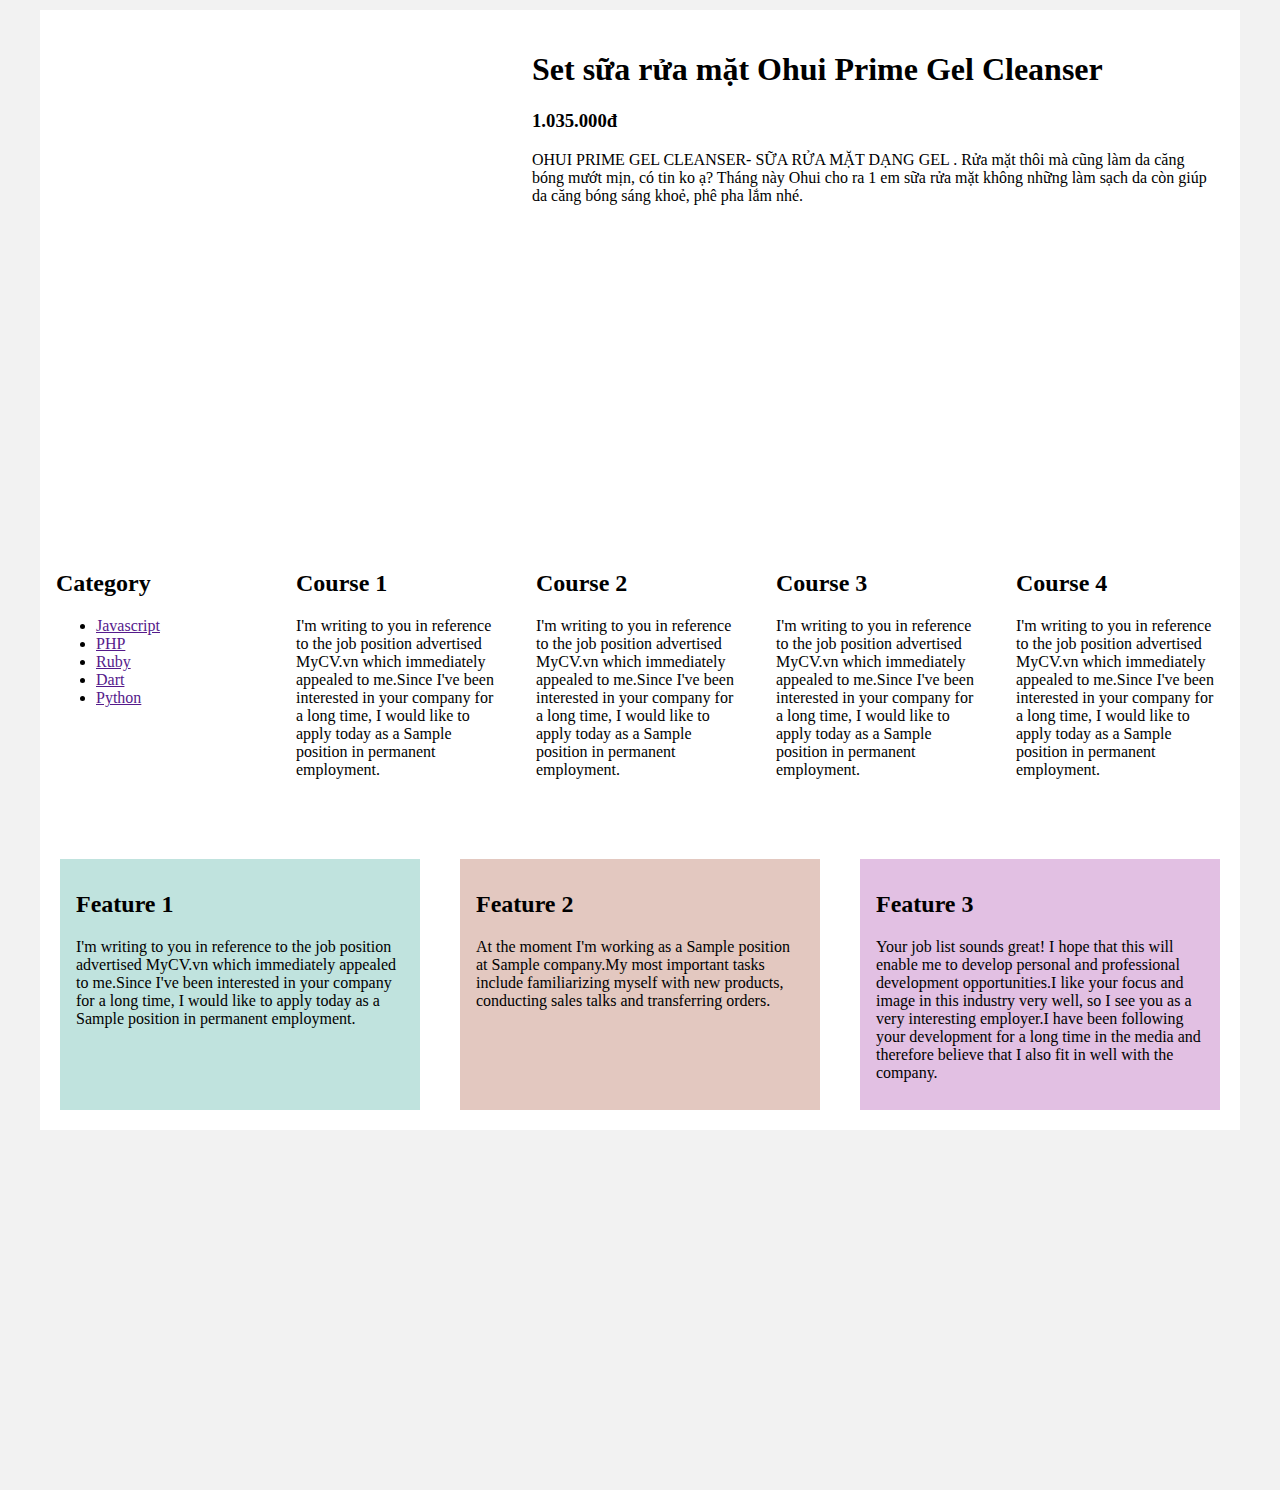
<file: responsive web/appweb.html>
<!DOCTYPE html>
<html lang="en">
    <head>
        <meta charset="UTF-8">
        <meta name="viewport" content="width=device-width, initial-scale=1.0">
        <title>Document</title>
        <link rel="stylesheet" href="./styls.css">
    </head>

    <body>
        <div class="main">
            <!-- Product -->
            <div class="main__product">
                <div class="main__product-img" style="background-image: url(https://cf.shopee.vn/file/ee36c328b153eb692a2b10b330602dbd);"></div>
                
                <div class="main__product-info">
                    <h1 class="main__product-name">
                        Set sữa rửa mặt Ohui Prime Gel Cleanser
                    </h1>
                    <h3 class="main__product-price">1.035.000đ</h3>
                    <p class="main__product-desc">
                        OHUI PRIME GEL CLEANSER- SỮA RỬA MẶT DẠNG GEL .
                        Rửa mặt thôi mà cũng làm da căng bóng mướt mịn, có tin ko ạ?
                        Tháng này Ohui cho ra 1 em sữa rửa mặt không những làm sạch da còn giúp da căng bóng sáng khoẻ, phê pha lắm nhé.
                    </p>
                </div>
            </div>

            <!-- Column layout -->
            <div class="column-layout">
                <div class="column-layout__category">
                    <h2>Category</h2>
                    <ul class="column-layout__list">
                        <li class="column-layout__item">
                            <a href="">Javascript</a>
                        </li>
                        <li class="column-layout__item">
                            <a href="">PHP</a>
                        </li>
                        <li class="column-layout__item">
                            <a href="">Ruby</a>
                        </li>
                        <li class="column-layout__item">
                            <a href="">Dart</a>
                        </li>
                        <li class="column-layout__item">
                            <a href="">Python</a>
                        </li>
                    </ul>
                </div>
                
                <div class="column-layout__container">
                    <div class="column-item">
                        <h2>Course 1</h2>
                        <p>I'm writing to you in reference to the job position advertised MyCV.vn which immediately appealed to me.Since I've been interested in your company for a long time, I would like to apply today as a Sample position in permanent employment.</p>
                    </div>
                    <div class="column-item">
                        <h2>Course 2</h2>
                        <p>I'm writing to you in reference to the job position advertised MyCV.vn which immediately appealed to me.Since I've been interested in your company for a long time, I would like to apply today as a Sample position in permanent employment.</p>
                    </div>
                    <div class="column-item">
                        <h2>Course 3</h2>
                        <p>I'm writing to you in reference to the job position advertised MyCV.vn which immediately appealed to me.Since I've been interested in your company for a long time, I would like to apply today as a Sample position in permanent employment.</p>
                    </div>
                    <div class="column-item">
                        <h2>Course 4</h2>
                        <p>I'm writing to you in reference to the job position advertised MyCV.vn which immediately appealed to me.Since I've been interested in your company for a long time, I would like to apply today as a Sample position in permanent employment.</p>
                    </div>
                </div>
            </div>

            <!-- Feature layout -->
            <div class="feature-layout">
                <div class="feature-item">
                    <h2>Feature 1</h2>
                    <p>I'm writing to you in reference to the job position advertised MyCV.vn which immediately appealed to me.Since I've been interested in your company for a long time, I would like to apply today as a Sample position in permanent employment.</p>
                </div>
                <div class="feature-item">
                    <h2>Feature 2</h2>
                    <p>At the moment I'm working as a Sample position at Sample company.My most important tasks include familiarizing myself with new products, conducting sales talks and transferring orders.</p>
                </div>
                <div class="feature-item">
                    <h2>Feature 3</h2>
                    <p>Your job list sounds great! I hope that this will enable me to develop personal and professional development opportunities.I like your focus and image in this industry very well, so I see you as a very interesting employer.I have been following your development for a long time in the media and therefore believe that I also fit in well with the company.</p>
                </div>
            </div>
        </div>
    </body>
</html>
</file>
<file: access/css/responsive.css>
/* PC */
@media only screen and (min-width: 64em){
    
}

/* Tablet & Mobile  */
@media only screen and (max-width: 63.9375em){
    .btn {
        padding: 15px 16px;
    }

    #nav .subnav a{
        padding: 5px 12px;
    }

    .contact-form .form-control {
        padding: 15px;
        font-size: 16px ;
    }

    .contact-info {
        line-height: 2;
    }

    .contact-submit-btn {
        /* font-size: 16px ; */

    }

    #footer .social-list {
        font-size: 48px;
    }

    #footer .social-list a {
        margin: 0 8px;
    }

    #footer .copyright a {
        padding: 12px 0;
        display: inline-block;
    }
}

/* Tablet */
@media only screen and (min-width: 46.25em) and (max-width: 63.9375em){
    
}

/* Mobile */
@media only screen and (max-width: 46.1875em){

    .s-full-width,
    .s-col-full {
        width: 100%;
    }

    .s-mt-8 {
        margin-top: 16px;
    }

    #header {
        overflow: hidden;
    }
    #header .mobile-menu-btn {
        display: block;
    }

    #header .search-btn{
        display: none;
    }    

    #nav {
        display: block;
    }

    #nav li a {
        padding: 1px 24px;
    }

    #nav > li {
        display: block;
    }

    #nav > li:first-child {
        display: inline-block;
    }

    #nav .subnav {
        position: initial;
        background: #333;
    }

    #nav .subnav a{
        color: #fff;
        padding: 5px 41px;
    }


    #content .member-img {
        width: 60%;
    }

    .contact-form {
        margin-top: 32px;

    }
    
}
</file>
<file: access/font/themify-icons-font/themify-icons/themify-icons.css>
@font-face {
	font-family: 'themify';
	src:url('fonts/themify.eot?-fvbane');
	src:url('fonts/themify.eot?#iefix-fvbane') format('embedded-opentype'),
		url('fonts/themify.woff?-fvbane') format('woff'),
		url('fonts/themify.ttf?-fvbane') format('truetype'),
		url('fonts/themify.svg?-fvbane#themify') format('svg');
	font-weight: normal;
	font-style: normal;
}

[class^="ti-"], [class*=" ti-"] {
	font-family: 'themify';
	speak: none;
	font-style: normal;
	font-weight: normal;
	font-variant: normal;
	text-transform: none;
	line-height: 1;

	/* Better Font Rendering =========== */
	-webkit-font-smoothing: antialiased;
	-moz-osx-font-smoothing: grayscale;
}

.ti-wand:before {
	content: "\e600";
}
.ti-volume:before {
	content: "\e601";
}
.ti-user:before {
	content: "\e602";
}
.ti-unlock:before {
	content: "\e603";
}
.ti-unlink:before {
	content: "\e604";
}
.ti-trash:before {
	content: "\e605";
}
.ti-thought:before {
	content: "\e606";
}
.ti-target:before {
	content: "\e607";
}
.ti-tag:before {
	content: "\e608";
}
.ti-tablet:before {
	content: "\e609";
}
.ti-star:before {
	content: "\e60a";
}
.ti-spray:before {
	content: "\e60b";
}
.ti-signal:before {
	content: "\e60c";
}
.ti-shopping-cart:before {
	content: "\e60d";
}
.ti-shopping-cart-full:before {
	content: "\e60e";
}
.ti-settings:before {
	content: "\e60f";
}
.ti-search:before {
	content: "\e610";
}
.ti-zoom-in:before {
	content: "\e611";
}
.ti-zoom-out:before {
	content: "\e612";
}
.ti-cut:before {
	content: "\e613";
}
.ti-ruler:before {
	content: "\e614";
}
.ti-ruler-pencil:before {
	content: "\e615";
}
.ti-ruler-alt:before {
	content: "\e616";
}
.ti-bookmark:before {
	content: "\e617";
}
.ti-bookmark-alt:before {
	content: "\e618";
}
.ti-reload:before {
	content: "\e619";
}
.ti-plus:before {
	content: "\e61a";
}
.ti-pin:before {
	content: "\e61b";
}
.ti-pencil:before {
	content: "\e61c";
}
.ti-pencil-alt:before {
	content: "\e61d";
}
.ti-paint-roller:before {
	content: "\e61e";
}
.ti-paint-bucket:before {
	content: "\e61f";
}
.ti-na:before {
	content: "\e620";
}
.ti-mobile:before {
	content: "\e621";
}
.ti-minus:before {
	content: "\e622";
}
.ti-medall:before {
	content: "\e623";
}
.ti-medall-alt:before {
	content: "\e624";
}
.ti-marker:before {
	content: "\e625";
}
.ti-marker-alt:before {
	content: "\e626";
}
.ti-arrow-up:before {
	content: "\e627";
}
.ti-arrow-right:before {
	content: "\e628";
}
.ti-arrow-left:before {
	content: "\e629";
}
.ti-arrow-down:before {
	content: "\e62a";
}
.ti-lock:before {
	content: "\e62b";
}
.ti-location-arrow:before {
	content: "\e62c";
}
.ti-link:before {
	content: "\e62d";
}
.ti-layout:before {
	content: "\e62e";
}
.ti-layers:before {
	content: "\e62f";
}
.ti-layers-alt:before {
	content: "\e630";
}
.ti-key:before {
	content: "\e631";
}
.ti-import:before {
	content: "\e632";
}
.ti-image:before {
	content: "\e633";
}
.ti-heart:before {
	content: "\e634";
}
.ti-heart-broken:before {
	content: "\e635";
}
.ti-hand-stop:before {
	content: "\e636";
}
.ti-hand-open:before {
	content: "\e637";
}
.ti-hand-drag:before {
	content: "\e638";
}
.ti-folder:before {
	content: "\e639";
}
.ti-flag:before {
	content: "\e63a";
}
.ti-flag-alt:before {
	content: "\e63b";
}
.ti-flag-alt-2:before {
	content: "\e63c";
}
.ti-eye:before {
	content: "\e63d";
}
.ti-export:before {
	content: "\e63e";
}
.ti-exchange-vertical:before {
	content: "\e63f";
}
.ti-desktop:before {
	content: "\e640";
}
.ti-cup:before {
	content: "\e641";
}
.ti-crown:before {
	content: "\e642";
}
.ti-comments:before {
	content: "\e643";
}
.ti-comment:before {
	content: "\e644";
}
.ti-comment-alt:before {
	content: "\e645";
}
.ti-close:before {
	content: "\e646";
}
.ti-clip:before {
	content: "\e647";
}
.ti-angle-up:before {
	content: "\e648";
}
.ti-angle-right:before {
	content: "\e649";
}
.ti-angle-left:before {
	content: "\e64a";
}
.ti-angle-down:before {
	content: "\e64b";
}
.ti-check:before {
	content: "\e64c";
}
.ti-check-box:before {
	content: "\e64d";
}
.ti-camera:before {
	content: "\e64e";
}
.ti-announcement:before {
	content: "\e64f";
}
.ti-brush:before {
	content: "\e650";
}
.ti-briefcase:before {
	content: "\e651";
}
.ti-bolt:before {
	content: "\e652";
}
.ti-bolt-alt:before {
	content: "\e653";
}
.ti-blackboard:before {
	content: "\e654";
}
.ti-bag:before {
	content: "\e655";
}
.ti-move:before {
	content: "\e656";
}
.ti-arrows-vertical:before {
	content: "\e657";
}
.ti-arrows-horizontal:before {
	content: "\e658";
}
.ti-fullscreen:before {
	content: "\e659";
}
.ti-arrow-top-right:before {
	content: "\e65a";
}
.ti-arrow-top-left:before {
	content: "\e65b";
}
.ti-arrow-circle-up:before {
	content: "\e65c";
}
.ti-arrow-circle-right:before {
	content: "\e65d";
}
.ti-arrow-circle-left:before {
	content: "\e65e";
}
.ti-arrow-circle-down:before {
	content: "\e65f";
}
.ti-angle-double-up:before {
	content: "\e660";
}
.ti-angle-double-right:before {
	content: "\e661";
}
.ti-angle-double-left:before {
	content: "\e662";
}
.ti-angle-double-down:before {
	content: "\e663";
}
.ti-zip:before {
	content: "\e664";
}
.ti-world:before {
	content: "\e665";
}
.ti-wheelchair:before {
	content: "\e666";
}
.ti-view-list:before {
	content: "\e667";
}
.ti-view-list-alt:before {
	content: "\e668";
}
.ti-view-grid:before {
	content: "\e669";
}
.ti-uppercase:before {
	content: "\e66a";
}
.ti-upload:before {
	content: "\e66b";
}
.ti-underline:before {
	content: "\e66c";
}
.ti-truck:before {
	content: "\e66d";
}
.ti-timer:before {
	content: "\e66e";
}
.ti-ticket:before {
	content: "\e66f";
}
.ti-thumb-up:before {
	content: "\e670";
}
.ti-thumb-down:before {
	content: "\e671";
}
.ti-text:before {
	content: "\e672";
}
.ti-stats-up:before {
	content: "\e673";
}
.ti-stats-down:before {
	content: "\e674";
}
.ti-split-v:before {
	content: "\e675";
}
.ti-split-h:before {
	content: "\e676";
}
.ti-smallcap:before {
	content: "\e677";
}
.ti-shine:before {
	content: "\e678";
}
.ti-shift-right:before {
	content: "\e679";
}
.ti-shift-left:before {
	content: "\e67a";
}
.ti-shield:before {
	content: "\e67b";
}
.ti-notepad:before {
	content: "\e67c";
}
.ti-server:before {
	content: "\e67d";
}
.ti-quote-right:before {
	content: "\e67e";
}
.ti-quote-left:before {
	content: "\e67f";
}
.ti-pulse:before {
	content: "\e680";
}
.ti-printer:before {
	content: "\e681";
}
.ti-power-off:before {
	content: "\e682";
}
.ti-plug:before {
	content: "\e683";
}
.ti-pie-chart:before {
	content: "\e684";
}
.ti-paragraph:before {
	content: "\e685";
}
.ti-panel:before {
	content: "\e686";
}
.ti-package:before {
	content: "\e687";
}
.ti-music:before {
	content: "\e688";
}
.ti-music-alt:before {
	content: "\e689";
}
.ti-mouse:before {
	content: "\e68a";
}
.ti-mouse-alt:before {
	content: "\e68b";
}
.ti-money:before {
	content: "\e68c";
}
.ti-microphone:before {
	content: "\e68d";
}
.ti-menu:before {
	content: "\e68e";
}
.ti-menu-alt:before {
	content: "\e68f";
}
.ti-map:before {
	content: "\e690";
}
.ti-map-alt:before {
	content: "\e691";
}
.ti-loop:before {
	content: "\e692";
}
.ti-location-pin:before {
	content: "\e693";
}
.ti-list:before {
	content: "\e694";
}
.ti-light-bulb:before {
	content: "\e695";
}
.ti-Italic:before {
	content: "\e696";
}
.ti-info:before {
	content: "\e697";
}
.ti-infinite:before {
	content: "\e698";
}
.ti-id-badge:before {
	content: "\e699";
}
.ti-hummer:before {
	content: "\e69a";
}
.ti-home:before {
	content: "\e69b";
}
.ti-help:before {
	content: "\e69c";
}
.ti-headphone:before {
	content: "\e69d";
}
.ti-harddrives:before {
	content: "\e69e";
}
.ti-harddrive:before {
	content: "\e69f";
}
.ti-gift:before {
	content: "\e6a0";
}
.ti-game:before {
	content: "\e6a1";
}
.ti-filter:before {
	content: "\e6a2";
}
.ti-files:before {
	content: "\e6a3";
}
.ti-file:before {
	content: "\e6a4";
}
.ti-eraser:before {
	content: "\e6a5";
}
.ti-envelope:before {
	content: "\e6a6";
}
.ti-download:before {
	content: "\e6a7";
}
.ti-direction:before {
	content: "\e6a8";
}
.ti-direction-alt:before {
	content: "\e6a9";
}
.ti-dashboard:before {
	content: "\e6aa";
}
.ti-control-stop:before {
	content: "\e6ab";
}
.ti-control-shuffle:before {
	content: "\e6ac";
}
.ti-control-play:before {
	content: "\e6ad";
}
.ti-control-pause:before {
	content: "\e6ae";
}
.ti-control-forward:before {
	content: "\e6af";
}
.ti-control-backward:before {
	content: "\e6b0";
}
.ti-cloud:before {
	content: "\e6b1";
}
.ti-cloud-up:before {
	content: "\e6b2";
}
.ti-cloud-down:before {
	content: "\e6b3";
}
.ti-clipboard:before {
	content: "\e6b4";
}
.ti-car:before {
	content: "\e6b5";
}
.ti-calendar:before {
	content: "\e6b6";
}
.ti-book:before {
	content: "\e6b7";
}
.ti-bell:before {
	content: "\e6b8";
}
.ti-basketball:before {
	content: "\e6b9";
}
.ti-bar-chart:before {
	content: "\e6ba";
}
.ti-bar-chart-alt:before {
	content: "\e6bb";
}
.ti-back-right:before {
	content: "\e6bc";
}
.ti-back-left:before {
	content: "\e6bd";
}
.ti-arrows-corner:before {
	content: "\e6be";
}
.ti-archive:before {
	content: "\e6bf";
}
.ti-anchor:before {
	content: "\e6c0";
}
.ti-align-right:before {
	content: "\e6c1";
}
.ti-align-left:before {
	content: "\e6c2";
}
.ti-align-justify:before {
	content: "\e6c3";
}
.ti-align-center:before {
	content: "\e6c4";
}
.ti-alert:before {
	content: "\e6c5";
}
.ti-alarm-clock:before {
	content: "\e6c6";
}
.ti-agenda:before {
	content: "\e6c7";
}
.ti-write:before {
	content: "\e6c8";
}
.ti-window:before {
	content: "\e6c9";
}
.ti-widgetized:before {
	content: "\e6ca";
}
.ti-widget:before {
	content: "\e6cb";
}
.ti-widget-alt:before {
	content: "\e6cc";
}
.ti-wallet:before {
	content: "\e6cd";
}
.ti-video-clapper:before {
	content: "\e6ce";
}
.ti-video-camera:before {
	content: "\e6cf";
}
.ti-vector:before {
	content: "\e6d0";
}
.ti-themify-logo:before {
	content: "\e6d1";
}
.ti-themify-favicon:before {
	content: "\e6d2";
}
.ti-themify-favicon-alt:before {
	content: "\e6d3";
}
.ti-support:before {
	content: "\e6d4";
}
.ti-stamp:before {
	content: "\e6d5";
}
.ti-split-v-alt:before {
	content: "\e6d6";
}
.ti-slice:before {
	content: "\e6d7";
}
.ti-shortcode:before {
	content: "\e6d8";
}
.ti-shift-right-alt:before {
	content: "\e6d9";
}
.ti-shift-left-alt:before {
	content: "\e6da";
}
.ti-ruler-alt-2:before {
	content: "\e6db";
}
.ti-receipt:before {
	content: "\e6dc";
}
.ti-pin2:before {
	content: "\e6dd";
}
.ti-pin-alt:before {
	content: "\e6de";
}
.ti-pencil-alt2:before {
	content: "\e6df";
}
.ti-palette:before {
	content: "\e6e0";
}
.ti-more:before {
	content: "\e6e1";
}
.ti-more-alt:before {
	content: "\e6e2";
}
.ti-microphone-alt:before {
	content: "\e6e3";
}
.ti-magnet:before {
	content: "\e6e4";
}
.ti-line-double:before {
	content: "\e6e5";
}
.ti-line-dotted:before {
	content: "\e6e6";
}
.ti-line-dashed:before {
	content: "\e6e7";
}
.ti-layout-width-full:before {
	content: "\e6e8";
}
.ti-layout-width-default:before {
	content: "\e6e9";
}
.ti-layout-width-default-alt:before {
	content: "\e6ea";
}
.ti-layout-tab:before {
	content: "\e6eb";
}
.ti-layout-tab-window:before {
	content: "\e6ec";
}
.ti-layout-tab-v:before {
	content: "\e6ed";
}
.ti-layout-tab-min:before {
	content: "\e6ee";
}
.ti-layout-slider:before {
	content: "\e6ef";
}
.ti-layout-slider-alt:before {
	content: "\e6f0";
}
.ti-layout-sidebar-right:before {
	content: "\e6f1";
}
.ti-layout-sidebar-none:before {
	content: "\e6f2";
}
.ti-layout-sidebar-left:before {
	content: "\e6f3";
}
.ti-layout-placeholder:before {
	content: "\e6f4";
}
.ti-layout-menu:before {
	content: "\e6f5";
}
.ti-layout-menu-v:before {
	content: "\e6f6";
}
.ti-layout-menu-separated:before {
	content: "\e6f7";
}
.ti-layout-menu-full:before {
	content: "\e6f8";
}
.ti-layout-media-right-alt:before {
	content: "\e6f9";
}
.ti-layout-media-right:before {
	content: "\e6fa";
}
.ti-layout-media-overlay:before {
	content: "\e6fb";
}
.ti-layout-media-overlay-alt:before {
	content: "\e6fc";
}
.ti-layout-media-overlay-alt-2:before {
	content: "\e6fd";
}
.ti-layout-media-left-alt:before {
	content: "\e6fe";
}
.ti-layout-media-left:before {
	content: "\e6ff";
}
.ti-layout-media-center-alt:before {
	content: "\e700";
}
.ti-layout-media-center:before {
	content: "\e701";
}
.ti-layout-list-thumb:before {
	content: "\e702";
}
.ti-layout-list-thumb-alt:before {
	content: "\e703";
}
.ti-layout-list-post:before {
	content: "\e704";
}
.ti-layout-list-large-image:before {
	content: "\e705";
}
.ti-layout-line-solid:before {
	content: "\e706";
}
.ti-layout-grid4:before {
	content: "\e707";
}
.ti-layout-grid3:before {
	content: "\e708";
}
.ti-layout-grid2:before {
	content: "\e709";
}
.ti-layout-grid2-thumb:before {
	content: "\e70a";
}
.ti-layout-cta-right:before {
	content: "\e70b";
}
.ti-layout-cta-left:before {
	content: "\e70c";
}
.ti-layout-cta-center:before {
	content: "\e70d";
}
.ti-layout-cta-btn-right:before {
	content: "\e70e";
}
.ti-layout-cta-btn-left:before {
	content: "\e70f";
}
.ti-layout-column4:before {
	content: "\e710";
}
.ti-layout-column3:before {
	content: "\e711";
}
.ti-layout-column2:before {
	content: "\e712";
}
.ti-layout-accordion-separated:before {
	content: "\e713";
}
.ti-layout-accordion-merged:before {
	content: "\e714";
}
.ti-layout-accordion-list:before {
	content: "\e715";
}
.ti-ink-pen:before {
	content: "\e716";
}
.ti-info-alt:before {
	content: "\e717";
}
.ti-help-alt:before {
	content: "\e718";
}
.ti-headphone-alt:before {
	content: "\e719";
}
.ti-hand-point-up:before {
	content: "\e71a";
}
.ti-hand-point-right:before {
	content: "\e71b";
}
.ti-hand-point-left:before {
	content: "\e71c";
}
.ti-hand-point-down:before {
	content: "\e71d";
}
.ti-gallery:before {
	content: "\e71e";
}
.ti-face-smile:before {
	content: "\e71f";
}
.ti-face-sad:before {
	content: "\e720";
}
.ti-credit-card:before {
	content: "\e721";
}
.ti-control-skip-forward:before {
	content: "\e722";
}
.ti-control-skip-backward:before {
	content: "\e723";
}
.ti-control-record:before {
	content: "\e724";
}
.ti-control-eject:before {
	content: "\e725";
}
.ti-comments-smiley:before {
	content: "\e726";
}
.ti-brush-alt:before {
	content: "\e727";
}
.ti-youtube:before {
	content: "\e728";
}
.ti-vimeo:before {
	content: "\e729";
}
.ti-twitter:before {
	content: "\e72a";
}
.ti-time:before {
	content: "\e72b";
}
.ti-tumblr:before {
	content: "\e72c";
}
.ti-skype:before {
	content: "\e72d";
}
.ti-share:before {
	content: "\e72e";
}
.ti-share-alt:before {
	content: "\e72f";
}
.ti-rocket:before {
	content: "\e730";
}
.ti-pinterest:before {
	content: "\e731";
}
.ti-new-window:before {
	content: "\e732";
}
.ti-microsoft:before {
	content: "\e733";
}
.ti-list-ol:before {
	content: "\e734";
}
.ti-linkedin:before {
	content: "\e735";
}
.ti-layout-sidebar-2:before {
	content: "\e736";
}
.ti-layout-grid4-alt:before {
	content: "\e737";
}
.ti-layout-grid3-alt:before {
	content: "\e738";
}
.ti-layout-grid2-alt:before {
	content: "\e739";
}
.ti-layout-column4-alt:before {
	content: "\e73a";
}
.ti-layout-column3-alt:before {
	content: "\e73b";
}
.ti-layout-column2-alt:before {
	content: "\e73c";
}
.ti-instagram:before {
	content: "\e73d";
}
.ti-google:before {
	content: "\e73e";
}
.ti-github:before {
	content: "\e73f";
}
.ti-flickr:before {
	content: "\e740";
}
.ti-facebook:before {
	content: "\e741";
}
.ti-dropbox:before {
	content: "\e742";
}
.ti-dribbble:before {
	content: "\e743";
}
.ti-apple:before {
	content: "\e744";
}
.ti-android:before {
	content: "\e745";
}
.ti-save:before {
	content: "\e746";
}
.ti-save-alt:before {
	content: "\e747";
}
.ti-yahoo:before {
	content: "\e748";
}
.ti-wordpress:before {
	content: "\e749";
}
.ti-vimeo-alt:before {
	content: "\e74a";
}
.ti-twitter-alt:before {
	content: "\e74b";
}
.ti-tumblr-alt:before {
	content: "\e74c";
}
.ti-trello:before {
	content: "\e74d";
}
.ti-stack-overflow:before {
	content: "\e74e";
}
.ti-soundcloud:before {
	content: "\e74f";
}
.ti-sharethis:before {
	content: "\e750";
}
.ti-sharethis-alt:before {
	content: "\e751";
}
.ti-reddit:before {
	content: "\e752";
}
.ti-pinterest-alt:before {
	content: "\e753";
}
.ti-microsoft-alt:before {
	content: "\e754";
}
.ti-linux:before {
	content: "\e755";
}
.ti-jsfiddle:before {
	content: "\e756";
}
.ti-joomla:before {
	content: "\e757";
}
.ti-html5:before {
	content: "\e758";
}
.ti-flickr-alt:before {
	content: "\e759";
}
.ti-email:before {
	content: "\e75a";
}
.ti-drupal:before {
	content: "\e75b";
}
.ti-dropbox-alt:before {
	content: "\e75c";
}
.ti-css3:before {
	content: "\e75d";
}
.ti-rss:before {
	content: "\e75e";
}
.ti-rss-alt:before {
	content: "\e75f";
}
</file>
<file: access/font/themify-icons-font/themify-icons/demo-files/demo.css>
body {
	font: normal 1em/1.5em Arial, Helvetica, sans-serif;
	max-width: 90%;
	margin: 30px auto 0;
}
h1, h3 {
	font-weight: normal;
}
h3 {
	font-size: 1.4;
	text-transform: uppercase;
	letter-spacing: 1px;
}

.icon-section {
	margin: 0 0 3em;
	clear: both;
	overflow: hidden;
}
.icon-container {
	width: 240px; 
	padding: .7em 0;
	float: left; 
	position: relative;
	text-align: left;
}
.icon-container [class^="ti-"], 
.icon-container [class*=" ti-"] {
	color: #000;
	position: absolute;
	margin-top: 3px;
	transition: .3s;
}
.icon-container:hover [class^="ti-"],
.icon-container:hover [class*=" ti-"] {
	font-size: 2.2em;
	margin-top: -5px;
}
.icon-container:hover .icon-name {
	color: #000;
}
.icon-name {
	color: #aaa;
	margin-left: 35px;
	font-size: .8em;
	transition: .3s;
}
.icon-container:hover .icon-name {
	margin-left: 45px;
}
</file>
<file: access/font/themify-icons-font/themify-icons/ie7/ie7.css>
.ti-wand {
	*zoom: expression(this.runtimeStyle['zoom'] = '1', this.innerHTML = '&#xe600;');
}
.ti-volume {
	*zoom: expression(this.runtimeStyle['zoom'] = '1', this.innerHTML = '&#xe601;');
}
.ti-user {
	*zoom: expression(this.runtimeStyle['zoom'] = '1', this.innerHTML = '&#xe602;');
}
.ti-unlock {
	*zoom: expression(this.runtimeStyle['zoom'] = '1', this.innerHTML = '&#xe603;');
}
.ti-unlink {
	*zoom: expression(this.runtimeStyle['zoom'] = '1', this.innerHTML = '&#xe604;');
}
.ti-trash {
	*zoom: expression(this.runtimeStyle['zoom'] = '1', this.innerHTML = '&#xe605;');
}
.ti-thought {
	*zoom: expression(this.runtimeStyle['zoom'] = '1', this.innerHTML = '&#xe606;');
}
.ti-target {
	*zoom: expression(this.runtimeStyle['zoom'] = '1', this.innerHTML = '&#xe607;');
}
.ti-tag {
	*zoom: expression(this.runtimeStyle['zoom'] = '1', this.innerHTML = '&#xe608;');
}
.ti-tablet {
	*zoom: expression(this.runtimeStyle['zoom'] = '1', this.innerHTML = '&#xe609;');
}
.ti-star {
	*zoom: expression(this.runtimeStyle['zoom'] = '1', this.innerHTML = '&#xe60a;');
}
.ti-spray {
	*zoom: expression(this.runtimeStyle['zoom'] = '1', this.innerHTML = '&#xe60b;');
}
.ti-signal {
	*zoom: expression(this.runtimeStyle['zoom'] = '1', this.innerHTML = '&#xe60c;');
}
.ti-shopping-cart {
	*zoom: expression(this.runtimeStyle['zoom'] = '1', this.innerHTML = '&#xe60d;');
}
.ti-shopping-cart-full {
	*zoom: expression(this.runtimeStyle['zoom'] = '1', this.innerHTML = '&#xe60e;');
}
.ti-settings {
	*zoom: expression(this.runtimeStyle['zoom'] = '1', this.innerHTML = '&#xe60f;');
}
.ti-search {
	*zoom: expression(this.runtimeStyle['zoom'] = '1', this.innerHTML = '&#xe610;');
}
.ti-zoom-in {
	*zoom: expression(this.runtimeStyle['zoom'] = '1', this.innerHTML = '&#xe611;');
}
.ti-zoom-out {
	*zoom: expression(this.runtimeStyle['zoom'] = '1', this.innerHTML = '&#xe612;');
}
.ti-cut {
	*zoom: expression(this.runtimeStyle['zoom'] = '1', this.innerHTML = '&#xe613;');
}
.ti-ruler {
	*zoom: expression(this.runtimeStyle['zoom'] = '1', this.innerHTML = '&#xe614;');
}
.ti-ruler-pencil {
	*zoom: expression(this.runtimeStyle['zoom'] = '1', this.innerHTML = '&#xe615;');
}
.ti-ruler-alt {
	*zoom: expression(this.runtimeStyle['zoom'] = '1', this.innerHTML = '&#xe616;');
}
.ti-bookmark {
	*zoom: expression(this.runtimeStyle['zoom'] = '1', this.innerHTML = '&#xe617;');
}
.ti-bookmark-alt {
	*zoom: expression(this.runtimeStyle['zoom'] = '1', this.innerHTML = '&#xe618;');
}
.ti-reload {
	*zoom: expression(this.runtimeStyle['zoom'] = '1', this.innerHTML = '&#xe619;');
}
.ti-plus {
	*zoom: expression(this.runtimeStyle['zoom'] = '1', this.innerHTML = '&#xe61a;');
}
.ti-pin {
	*zoom: expression(this.runtimeStyle['zoom'] = '1', this.innerHTML = '&#xe61b;');
}
.ti-pencil {
	*zoom: expression(this.runtimeStyle['zoom'] = '1', this.innerHTML = '&#xe61c;');
}
.ti-pencil-alt {
	*zoom: expression(this.runtimeStyle['zoom'] = '1', this.innerHTML = '&#xe61d;');
}
.ti-paint-roller {
	*zoom: expression(this.runtimeStyle['zoom'] = '1', this.innerHTML = '&#xe61e;');
}
.ti-paint-bucket {
	*zoom: expression(this.runtimeStyle['zoom'] = '1', this.innerHTML = '&#xe61f;');
}
.ti-na {
	*zoom: expression(this.runtimeStyle['zoom'] = '1', this.innerHTML = '&#xe620;');
}
.ti-mobile {
	*zoom: expression(this.runtimeStyle['zoom'] = '1', this.innerHTML = '&#xe621;');
}
.ti-minus {
	*zoom: expression(this.runtimeStyle['zoom'] = '1', this.innerHTML = '&#xe622;');
}
.ti-medall {
	*zoom: expression(this.runtimeStyle['zoom'] = '1', this.innerHTML = '&#xe623;');
}
.ti-medall-alt {
	*zoom: expression(this.runtimeStyle['zoom'] = '1', this.innerHTML = '&#xe624;');
}
.ti-marker {
	*zoom: expression(this.runtimeStyle['zoom'] = '1', this.innerHTML = '&#xe625;');
}
.ti-marker-alt {
	*zoom: expression(this.runtimeStyle['zoom'] = '1', this.innerHTML = '&#xe626;');
}
.ti-arrow-up {
	*zoom: expression(this.runtimeStyle['zoom'] = '1', this.innerHTML = '&#xe627;');
}
.ti-arrow-right {
	*zoom: expression(this.runtimeStyle['zoom'] = '1', this.innerHTML = '&#xe628;');
}
.ti-arrow-left {
	*zoom: expression(this.runtimeStyle['zoom'] = '1', this.innerHTML = '&#xe629;');
}
.ti-arrow-down {
	*zoom: expression(this.runtimeStyle['zoom'] = '1', this.innerHTML = '&#xe62a;');
}
.ti-lock {
	*zoom: expression(this.runtimeStyle['zoom'] = '1', this.innerHTML = '&#xe62b;');
}
.ti-location-arrow {
	*zoom: expression(this.runtimeStyle['zoom'] = '1', this.innerHTML = '&#xe62c;');
}
.ti-link {
	*zoom: expression(this.runtimeStyle['zoom'] = '1', this.innerHTML = '&#xe62d;');
}
.ti-layout {
	*zoom: expression(this.runtimeStyle['zoom'] = '1', this.innerHTML = '&#xe62e;');
}
.ti-layers {
	*zoom: expression(this.runtimeStyle['zoom'] = '1', this.innerHTML = '&#xe62f;');
}
.ti-layers-alt {
	*zoom: expression(this.runtimeStyle['zoom'] = '1', this.innerHTML = '&#xe630;');
}
.ti-key {
	*zoom: expression(this.runtimeStyle['zoom'] = '1', this.innerHTML = '&#xe631;');
}
.ti-import {
	*zoom: expression(this.runtimeStyle['zoom'] = '1', this.innerHTML = '&#xe632;');
}
.ti-image {
	*zoom: expression(this.runtimeStyle['zoom'] = '1', this.innerHTML = '&#xe633;');
}
.ti-heart {
	*zoom: expression(this.runtimeStyle['zoom'] = '1', this.innerHTML = '&#xe634;');
}
.ti-heart-broken {
	*zoom: expression(this.runtimeStyle['zoom'] = '1', this.innerHTML = '&#xe635;');
}
.ti-hand-stop {
	*zoom: expression(this.runtimeStyle['zoom'] = '1', this.innerHTML = '&#xe636;');
}
.ti-hand-open {
	*zoom: expression(this.runtimeStyle['zoom'] = '1', this.innerHTML = '&#xe637;');
}
.ti-hand-drag {
	*zoom: expression(this.runtimeStyle['zoom'] = '1', this.innerHTML = '&#xe638;');
}
.ti-folder {
	*zoom: expression(this.runtimeStyle['zoom'] = '1', this.innerHTML = '&#xe639;');
}
.ti-flag {
	*zoom: expression(this.runtimeStyle['zoom'] = '1', this.innerHTML = '&#xe63a;');
}
.ti-flag-alt {
	*zoom: expression(this.runtimeStyle['zoom'] = '1', this.innerHTML = '&#xe63b;');
}
.ti-flag-alt-2 {
	*zoom: expression(this.runtimeStyle['zoom'] = '1', this.innerHTML = '&#xe63c;');
}
.ti-eye {
	*zoom: expression(this.runtimeStyle['zoom'] = '1', this.innerHTML = '&#xe63d;');
}
.ti-export {
	*zoom: expression(this.runtimeStyle['zoom'] = '1', this.innerHTML = '&#xe63e;');
}
.ti-exchange-vertical {
	*zoom: expression(this.runtimeStyle['zoom'] = '1', this.innerHTML = '&#xe63f;');
}
.ti-desktop {
	*zoom: expression(this.runtimeStyle['zoom'] = '1', this.innerHTML = '&#xe640;');
}
.ti-cup {
	*zoom: expression(this.runtimeStyle['zoom'] = '1', this.innerHTML = '&#xe641;');
}
.ti-crown {
	*zoom: expression(this.runtimeStyle['zoom'] = '1', this.innerHTML = '&#xe642;');
}
.ti-comments {
	*zoom: expression(this.runtimeStyle['zoom'] = '1', this.innerHTML = '&#xe643;');
}
.ti-comment {
	*zoom: expression(this.runtimeStyle['zoom'] = '1', this.innerHTML = '&#xe644;');
}
.ti-comment-alt {
	*zoom: expression(this.runtimeStyle['zoom'] = '1', this.innerHTML = '&#xe645;');
}
.ti-close {
	*zoom: expression(this.runtimeStyle['zoom'] = '1', this.innerHTML = '&#xe646;');
}
.ti-clip {
	*zoom: expression(this.runtimeStyle['zoom'] = '1', this.innerHTML = '&#xe647;');
}
.ti-angle-up {
	*zoom: expression(this.runtimeStyle['zoom'] = '1', this.innerHTML = '&#xe648;');
}
.ti-angle-right {
	*zoom: expression(this.runtimeStyle['zoom'] = '1', this.innerHTML = '&#xe649;');
}
.ti-angle-left {
	*zoom: expression(this.runtimeStyle['zoom'] = '1', this.innerHTML = '&#xe64a;');
}
.ti-angle-down {
	*zoom: expression(this.runtimeStyle['zoom'] = '1', this.innerHTML = '&#xe64b;');
}
.ti-check {
	*zoom: expression(this.runtimeStyle['zoom'] = '1', this.innerHTML = '&#xe64c;');
}
.ti-check-box {
	*zoom: expression(this.runtimeStyle['zoom'] = '1', this.innerHTML = '&#xe64d;');
}
.ti-camera {
	*zoom: expression(this.runtimeStyle['zoom'] = '1', this.innerHTML = '&#xe64e;');
}
.ti-announcement {
	*zoom: expression(this.runtimeStyle['zoom'] = '1', this.innerHTML = '&#xe64f;');
}
.ti-brush {
	*zoom: expression(this.runtimeStyle['zoom'] = '1', this.innerHTML = '&#xe650;');
}
.ti-briefcase {
	*zoom: expression(this.runtimeStyle['zoom'] = '1', this.innerHTML = '&#xe651;');
}
.ti-bolt {
	*zoom: expression(this.runtimeStyle['zoom'] = '1', this.innerHTML = '&#xe652;');
}
.ti-bolt-alt {
	*zoom: expression(this.runtimeStyle['zoom'] = '1', this.innerHTML = '&#xe653;');
}
.ti-blackboard {
	*zoom: expression(this.runtimeStyle['zoom'] = '1', this.innerHTML = '&#xe654;');
}
.ti-bag {
	*zoom: expression(this.runtimeStyle['zoom'] = '1', this.innerHTML = '&#xe655;');
}
.ti-move {
	*zoom: expression(this.runtimeStyle['zoom'] = '1', this.innerHTML = '&#xe656;');
}
.ti-arrows-vertical {
	*zoom: expression(this.runtimeStyle['zoom'] = '1', this.innerHTML = '&#xe657;');
}
.ti-arrows-horizontal {
	*zoom: expression(this.runtimeStyle['zoom'] = '1', this.innerHTML = '&#xe658;');
}
.ti-fullscreen {
	*zoom: expression(this.runtimeStyle['zoom'] = '1', this.innerHTML = '&#xe659;');
}
.ti-arrow-top-right {
	*zoom: expression(this.runtimeStyle['zoom'] = '1', this.innerHTML = '&#xe65a;');
}
.ti-arrow-top-left {
	*zoom: expression(this.runtimeStyle['zoom'] = '1', this.innerHTML = '&#xe65b;');
}
.ti-arrow-circle-up {
	*zoom: expression(this.runtimeStyle['zoom'] = '1', this.innerHTML = '&#xe65c;');
}
.ti-arrow-circle-right {
	*zoom: expression(this.runtimeStyle['zoom'] = '1', this.innerHTML = '&#xe65d;');
}
.ti-arrow-circle-left {
	*zoom: expression(this.runtimeStyle['zoom'] = '1', this.innerHTML = '&#xe65e;');
}
.ti-arrow-circle-down {
	*zoom: expression(this.runtimeStyle['zoom'] = '1', this.innerHTML = '&#xe65f;');
}
.ti-angle-double-up {
	*zoom: expression(this.runtimeStyle['zoom'] = '1', this.innerHTML = '&#xe660;');
}
.ti-angle-double-right {
	*zoom: expression(this.runtimeStyle['zoom'] = '1', this.innerHTML = '&#xe661;');
}
.ti-angle-double-left {
	*zoom: expression(this.runtimeStyle['zoom'] = '1', this.innerHTML = '&#xe662;');
}
.ti-angle-double-down {
	*zoom: expression(this.runtimeStyle['zoom'] = '1', this.innerHTML = '&#xe663;');
}
.ti-zip {
	*zoom: expression(this.runtimeStyle['zoom'] = '1', this.innerHTML = '&#xe664;');
}
.ti-world {
	*zoom: expression(this.runtimeStyle['zoom'] = '1', this.innerHTML = '&#xe665;');
}
.ti-wheelchair {
	*zoom: expression(this.runtimeStyle['zoom'] = '1', this.innerHTML = '&#xe666;');
}
.ti-view-list {
	*zoom: expression(this.runtimeStyle['zoom'] = '1', this.innerHTML = '&#xe667;');
}
.ti-view-list-alt {
	*zoom: expression(this.runtimeStyle['zoom'] = '1', this.innerHTML = '&#xe668;');
}
.ti-view-grid {
	*zoom: expression(this.runtimeStyle['zoom'] = '1', this.innerHTML = '&#xe669;');
}
.ti-uppercase {
	*zoom: expression(this.runtimeStyle['zoom'] = '1', this.innerHTML = '&#xe66a;');
}
.ti-upload {
	*zoom: expression(this.runtimeStyle['zoom'] = '1', this.innerHTML = '&#xe66b;');
}
.ti-underline {
	*zoom: expression(this.runtimeStyle['zoom'] = '1', this.innerHTML = '&#xe66c;');
}
.ti-truck {
	*zoom: expression(this.runtimeStyle['zoom'] = '1', this.innerHTML = '&#xe66d;');
}
.ti-timer {
	*zoom: expression(this.runtimeStyle['zoom'] = '1', this.innerHTML = '&#xe66e;');
}
.ti-ticket {
	*zoom: expression(this.runtimeStyle['zoom'] = '1', this.innerHTML = '&#xe66f;');
}
.ti-thumb-up {
	*zoom: expression(this.runtimeStyle['zoom'] = '1', this.innerHTML = '&#xe670;');
}
.ti-thumb-down {
	*zoom: expression(this.runtimeStyle['zoom'] = '1', this.innerHTML = '&#xe671;');
}
.ti-text {
	*zoom: expression(this.runtimeStyle['zoom'] = '1', this.innerHTML = '&#xe672;');
}
.ti-stats-up {
	*zoom: expression(this.runtimeStyle['zoom'] = '1', this.innerHTML = '&#xe673;');
}
.ti-stats-down {
	*zoom: expression(this.runtimeStyle['zoom'] = '1', this.innerHTML = '&#xe674;');
}
.ti-split-v {
	*zoom: expression(this.runtimeStyle['zoom'] = '1', this.innerHTML = '&#xe675;');
}
.ti-split-h {
	*zoom: expression(this.runtimeStyle['zoom'] = '1', this.innerHTML = '&#xe676;');
}
.ti-smallcap {
	*zoom: expression(this.runtimeStyle['zoom'] = '1', this.innerHTML = '&#xe677;');
}
.ti-shine {
	*zoom: expression(this.runtimeStyle['zoom'] = '1', this.innerHTML = '&#xe678;');
}
.ti-shift-right {
	*zoom: expression(this.runtimeStyle['zoom'] = '1', this.innerHTML = '&#xe679;');
}
.ti-shift-left {
	*zoom: expression(this.runtimeStyle['zoom'] = '1', this.innerHTML = '&#xe67a;');
}
.ti-shield {
	*zoom: expression(this.runtimeStyle['zoom'] = '1', this.innerHTML = '&#xe67b;');
}
.ti-notepad {
	*zoom: expression(this.runtimeStyle['zoom'] = '1', this.innerHTML = '&#xe67c;');
}
.ti-server {
	*zoom: expression(this.runtimeStyle['zoom'] = '1', this.innerHTML = '&#xe67d;');
}
.ti-quote-right {
	*zoom: expression(this.runtimeStyle['zoom'] = '1', this.innerHTML = '&#xe67e;');
}
.ti-quote-left {
	*zoom: expression(this.runtimeStyle['zoom'] = '1', this.innerHTML = '&#xe67f;');
}
.ti-pulse {
	*zoom: expression(this.runtimeStyle['zoom'] = '1', this.innerHTML = '&#xe680;');
}
.ti-printer {
	*zoom: expression(this.runtimeStyle['zoom'] = '1', this.innerHTML = '&#xe681;');
}
.ti-power-off {
	*zoom: expression(this.runtimeStyle['zoom'] = '1', this.innerHTML = '&#xe682;');
}
.ti-plug {
	*zoom: expression(this.runtimeStyle['zoom'] = '1', this.innerHTML = '&#xe683;');
}
.ti-pie-chart {
	*zoom: expression(this.runtimeStyle['zoom'] = '1', this.innerHTML = '&#xe684;');
}
.ti-paragraph {
	*zoom: expression(this.runtimeStyle['zoom'] = '1', this.innerHTML = '&#xe685;');
}
.ti-panel {
	*zoom: expression(this.runtimeStyle['zoom'] = '1', this.innerHTML = '&#xe686;');
}
.ti-package {
	*zoom: expression(this.runtimeStyle['zoom'] = '1', this.innerHTML = '&#xe687;');
}
.ti-music {
	*zoom: expression(this.runtimeStyle['zoom'] = '1', this.innerHTML = '&#xe688;');
}
.ti-music-alt {
	*zoom: expression(this.runtimeStyle['zoom'] = '1', this.innerHTML = '&#xe689;');
}
.ti-mouse {
	*zoom: expression(this.runtimeStyle['zoom'] = '1', this.innerHTML = '&#xe68a;');
}
.ti-mouse-alt {
	*zoom: expression(this.runtimeStyle['zoom'] = '1', this.innerHTML = '&#xe68b;');
}
.ti-money {
	*zoom: expression(this.runtimeStyle['zoom'] = '1', this.innerHTML = '&#xe68c;');
}
.ti-microphone {
	*zoom: expression(this.runtimeStyle['zoom'] = '1', this.innerHTML = '&#xe68d;');
}
.ti-menu {
	*zoom: expression(this.runtimeStyle['zoom'] = '1', this.innerHTML = '&#xe68e;');
}
.ti-menu-alt {
	*zoom: expression(this.runtimeStyle['zoom'] = '1', this.innerHTML = '&#xe68f;');
}
.ti-map {
	*zoom: expression(this.runtimeStyle['zoom'] = '1', this.innerHTML = '&#xe690;');
}
.ti-map-alt {
	*zoom: expression(this.runtimeStyle['zoom'] = '1', this.innerHTML = '&#xe691;');
}
.ti-loop {
	*zoom: expression(this.runtimeStyle['zoom'] = '1', this.innerHTML = '&#xe692;');
}
.ti-location-pin {
	*zoom: expression(this.runtimeStyle['zoom'] = '1', this.innerHTML = '&#xe693;');
}
.ti-list {
	*zoom: expression(this.runtimeStyle['zoom'] = '1', this.innerHTML = '&#xe694;');
}
.ti-light-bulb {
	*zoom: expression(this.runtimeStyle['zoom'] = '1', this.innerHTML = '&#xe695;');
}
.ti-Italic {
	*zoom: expression(this.runtimeStyle['zoom'] = '1', this.innerHTML = '&#xe696;');
}
.ti-info {
	*zoom: expression(this.runtimeStyle['zoom'] = '1', this.innerHTML = '&#xe697;');
}
.ti-infinite {
	*zoom: expression(this.runtimeStyle['zoom'] = '1', this.innerHTML = '&#xe698;');
}
.ti-id-badge {
	*zoom: expression(this.runtimeStyle['zoom'] = '1', this.innerHTML = '&#xe699;');
}
.ti-hummer {
	*zoom: expression(this.runtimeStyle['zoom'] = '1', this.innerHTML = '&#xe69a;');
}
.ti-home {
	*zoom: expression(this.runtimeStyle['zoom'] = '1', this.innerHTML = '&#xe69b;');
}
.ti-help {
	*zoom: expression(this.runtimeStyle['zoom'] = '1', this.innerHTML = '&#xe69c;');
}
.ti-headphone {
	*zoom: expression(this.runtimeStyle['zoom'] = '1', this.innerHTML = '&#xe69d;');
}
.ti-harddrives {
	*zoom: expression(this.runtimeStyle['zoom'] = '1', this.innerHTML = '&#xe69e;');
}
.ti-harddrive {
	*zoom: expression(this.runtimeStyle['zoom'] = '1', this.innerHTML = '&#xe69f;');
}
.ti-gift {
	*zoom: expression(this.runtimeStyle['zoom'] = '1', this.innerHTML = '&#xe6a0;');
}
.ti-game {
	*zoom: expression(this.runtimeStyle['zoom'] = '1', this.innerHTML = '&#xe6a1;');
}
.ti-filter {
	*zoom: expression(this.runtimeStyle['zoom'] = '1', this.innerHTML = '&#xe6a2;');
}
.ti-files {
	*zoom: expression(this.runtimeStyle['zoom'] = '1', this.innerHTML = '&#xe6a3;');
}
.ti-file {
	*zoom: expression(this.runtimeStyle['zoom'] = '1', this.innerHTML = '&#xe6a4;');
}
.ti-eraser {
	*zoom: expression(this.runtimeStyle['zoom'] = '1', this.innerHTML = '&#xe6a5;');
}
.ti-envelope {
	*zoom: expression(this.runtimeStyle['zoom'] = '1', this.innerHTML = '&#xe6a6;');
}
.ti-download {
	*zoom: expression(this.runtimeStyle['zoom'] = '1', this.innerHTML = '&#xe6a7;');
}
.ti-direction {
	*zoom: expression(this.runtimeStyle['zoom'] = '1', this.innerHTML = '&#xe6a8;');
}
.ti-direction-alt {
	*zoom: expression(this.runtimeStyle['zoom'] = '1', this.innerHTML = '&#xe6a9;');
}
.ti-dashboard {
	*zoom: expression(this.runtimeStyle['zoom'] = '1', this.innerHTML = '&#xe6aa;');
}
.ti-control-stop {
	*zoom: expression(this.runtimeStyle['zoom'] = '1', this.innerHTML = '&#xe6ab;');
}
.ti-control-shuffle {
	*zoom: expression(this.runtimeStyle['zoom'] = '1', this.innerHTML = '&#xe6ac;');
}
.ti-control-play {
	*zoom: expression(this.runtimeStyle['zoom'] = '1', this.innerHTML = '&#xe6ad;');
}
.ti-control-pause {
	*zoom: expression(this.runtimeStyle['zoom'] = '1', this.innerHTML = '&#xe6ae;');
}
.ti-control-forward {
	*zoom: expression(this.runtimeStyle['zoom'] = '1', this.innerHTML = '&#xe6af;');
}
.ti-control-backward {
	*zoom: expression(this.runtimeStyle['zoom'] = '1', this.innerHTML = '&#xe6b0;');
}
.ti-cloud {
	*zoom: expression(this.runtimeStyle['zoom'] = '1', this.innerHTML = '&#xe6b1;');
}
.ti-cloud-up {
	*zoom: expression(this.runtimeStyle['zoom'] = '1', this.innerHTML = '&#xe6b2;');
}
.ti-cloud-down {
	*zoom: expression(this.runtimeStyle['zoom'] = '1', this.innerHTML = '&#xe6b3;');
}
.ti-clipboard {
	*zoom: expression(this.runtimeStyle['zoom'] = '1', this.innerHTML = '&#xe6b4;');
}
.ti-car {
	*zoom: expression(this.runtimeStyle['zoom'] = '1', this.innerHTML = '&#xe6b5;');
}
.ti-calendar {
	*zoom: expression(this.runtimeStyle['zoom'] = '1', this.innerHTML = '&#xe6b6;');
}
.ti-book {
	*zoom: expression(this.runtimeStyle['zoom'] = '1', this.innerHTML = '&#xe6b7;');
}
.ti-bell {
	*zoom: expression(this.runtimeStyle['zoom'] = '1', this.innerHTML = '&#xe6b8;');
}
.ti-basketball {
	*zoom: expression(this.runtimeStyle['zoom'] = '1', this.innerHTML = '&#xe6b9;');
}
.ti-bar-chart {
	*zoom: expression(this.runtimeStyle['zoom'] = '1', this.innerHTML = '&#xe6ba;');
}
.ti-bar-chart-alt {
	*zoom: expression(this.runtimeStyle['zoom'] = '1', this.innerHTML = '&#xe6bb;');
}
.ti-back-right {
	*zoom: expression(this.runtimeStyle['zoom'] = '1', this.innerHTML = '&#xe6bc;');
}
.ti-back-left {
	*zoom: expression(this.runtimeStyle['zoom'] = '1', this.innerHTML = '&#xe6bd;');
}
.ti-arrows-corner {
	*zoom: expression(this.runtimeStyle['zoom'] = '1', this.innerHTML = '&#xe6be;');
}
.ti-archive {
	*zoom: expression(this.runtimeStyle['zoom'] = '1', this.innerHTML = '&#xe6bf;');
}
.ti-anchor {
	*zoom: expression(this.runtimeStyle['zoom'] = '1', this.innerHTML = '&#xe6c0;');
}
.ti-align-right {
	*zoom: expression(this.runtimeStyle['zoom'] = '1', this.innerHTML = '&#xe6c1;');
}
.ti-align-left {
	*zoom: expression(this.runtimeStyle['zoom'] = '1', this.innerHTML = '&#xe6c2;');
}
.ti-align-justify {
	*zoom: expression(this.runtimeStyle['zoom'] = '1', this.innerHTML = '&#xe6c3;');
}
.ti-align-center {
	*zoom: expression(this.runtimeStyle['zoom'] = '1', this.innerHTML = '&#xe6c4;');
}
.ti-alert {
	*zoom: expression(this.runtimeStyle['zoom'] = '1', this.innerHTML = '&#xe6c5;');
}
.ti-alarm-clock {
	*zoom: expression(this.runtimeStyle['zoom'] = '1', this.innerHTML = '&#xe6c6;');
}
.ti-agenda {
	*zoom: expression(this.runtimeStyle['zoom'] = '1', this.innerHTML = '&#xe6c7;');
}
.ti-write {
	*zoom: expression(this.runtimeStyle['zoom'] = '1', this.innerHTML = '&#xe6c8;');
}
.ti-window {
	*zoom: expression(this.runtimeStyle['zoom'] = '1', this.innerHTML = '&#xe6c9;');
}
.ti-widgetized {
	*zoom: expression(this.runtimeStyle['zoom'] = '1', this.innerHTML = '&#xe6ca;');
}
.ti-widget {
	*zoom: expression(this.runtimeStyle['zoom'] = '1', this.innerHTML = '&#xe6cb;');
}
.ti-widget-alt {
	*zoom: expression(this.runtimeStyle['zoom'] = '1', this.innerHTML = '&#xe6cc;');
}
.ti-wallet {
	*zoom: expression(this.runtimeStyle['zoom'] = '1', this.innerHTML = '&#xe6cd;');
}
.ti-video-clapper {
	*zoom: expression(this.runtimeStyle['zoom'] = '1', this.innerHTML = '&#xe6ce;');
}
.ti-video-camera {
	*zoom: expression(this.runtimeStyle['zoom'] = '1', this.innerHTML = '&#xe6cf;');
}
.ti-vector {
	*zoom: expression(this.runtimeStyle['zoom'] = '1', this.innerHTML = '&#xe6d0;');
}
.ti-themify-logo {
	*zoom: expression(this.runtimeStyle['zoom'] = '1', this.innerHTML = '&#xe6d1;');
}
.ti-themify-favicon {
	*zoom: expression(this.runtimeStyle['zoom'] = '1', this.innerHTML = '&#xe6d2;');
}
.ti-themify-favicon-alt {
	*zoom: expression(this.runtimeStyle['zoom'] = '1', this.innerHTML = '&#xe6d3;');
}
.ti-support {
	*zoom: expression(this.runtimeStyle['zoom'] = '1', this.innerHTML = '&#xe6d4;');
}
.ti-stamp {
	*zoom: expression(this.runtimeStyle['zoom'] = '1', this.innerHTML = '&#xe6d5;');
}
.ti-split-v-alt {
	*zoom: expression(this.runtimeStyle['zoom'] = '1', this.innerHTML = '&#xe6d6;');
}
.ti-slice {
	*zoom: expression(this.runtimeStyle['zoom'] = '1', this.innerHTML = '&#xe6d7;');
}
.ti-shortcode {
	*zoom: expression(this.runtimeStyle['zoom'] = '1', this.innerHTML = '&#xe6d8;');
}
.ti-shift-right-alt {
	*zoom: expression(this.runtimeStyle['zoom'] = '1', this.innerHTML = '&#xe6d9;');
}
.ti-shift-left-alt {
	*zoom: expression(this.runtimeStyle['zoom'] = '1', this.innerHTML = '&#xe6da;');
}
.ti-ruler-alt-2 {
	*zoom: expression(this.runtimeStyle['zoom'] = '1', this.innerHTML = '&#xe6db;');
}
.ti-receipt {
	*zoom: expression(this.runtimeStyle['zoom'] = '1', this.innerHTML = '&#xe6dc;');
}
.ti-pin2 {
	*zoom: expression(this.runtimeStyle['zoom'] = '1', this.innerHTML = '&#xe6dd;');
}
.ti-pin-alt {
	*zoom: expression(this.runtimeStyle['zoom'] = '1', this.innerHTML = '&#xe6de;');
}
.ti-pencil-alt2 {
	*zoom: expression(this.runtimeStyle['zoom'] = '1', this.innerHTML = '&#xe6df;');
}
.ti-palette {
	*zoom: expression(this.runtimeStyle['zoom'] = '1', this.innerHTML = '&#xe6e0;');
}
.ti-more {
	*zoom: expression(this.runtimeStyle['zoom'] = '1', this.innerHTML = '&#xe6e1;');
}
.ti-more-alt {
	*zoom: expression(this.runtimeStyle['zoom'] = '1', this.innerHTML = '&#xe6e2;');
}
.ti-microphone-alt {
	*zoom: expression(this.runtimeStyle['zoom'] = '1', this.innerHTML = '&#xe6e3;');
}
.ti-magnet {
	*zoom: expression(this.runtimeStyle['zoom'] = '1', this.innerHTML = '&#xe6e4;');
}
.ti-line-double {
	*zoom: expression(this.runtimeStyle['zoom'] = '1', this.innerHTML = '&#xe6e5;');
}
.ti-line-dotted {
	*zoom: expression(this.runtimeStyle['zoom'] = '1', this.innerHTML = '&#xe6e6;');
}
.ti-line-dashed {
	*zoom: expression(this.runtimeStyle['zoom'] = '1', this.innerHTML = '&#xe6e7;');
}
.ti-layout-width-full {
	*zoom: expression(this.runtimeStyle['zoom'] = '1', this.innerHTML = '&#xe6e8;');
}
.ti-layout-width-default {
	*zoom: expression(this.runtimeStyle['zoom'] = '1', this.innerHTML = '&#xe6e9;');
}
.ti-layout-width-default-alt {
	*zoom: expression(this.runtimeStyle['zoom'] = '1', this.innerHTML = '&#xe6ea;');
}
.ti-layout-tab {
	*zoom: expression(this.runtimeStyle['zoom'] = '1', this.innerHTML = '&#xe6eb;');
}
.ti-layout-tab-window {
	*zoom: expression(this.runtimeStyle['zoom'] = '1', this.innerHTML = '&#xe6ec;');
}
.ti-layout-tab-v {
	*zoom: expression(this.runtimeStyle['zoom'] = '1', this.innerHTML = '&#xe6ed;');
}
.ti-layout-tab-min {
	*zoom: expression(this.runtimeStyle['zoom'] = '1', this.innerHTML = '&#xe6ee;');
}
.ti-layout-slider {
	*zoom: expression(this.runtimeStyle['zoom'] = '1', this.innerHTML = '&#xe6ef;');
}
.ti-layout-slider-alt {
	*zoom: expression(this.runtimeStyle['zoom'] = '1', this.innerHTML = '&#xe6f0;');
}
.ti-layout-sidebar-right {
	*zoom: expression(this.runtimeStyle['zoom'] = '1', this.innerHTML = '&#xe6f1;');
}
.ti-layout-sidebar-none {
	*zoom: expression(this.runtimeStyle['zoom'] = '1', this.innerHTML = '&#xe6f2;');
}
.ti-layout-sidebar-left {
	*zoom: expression(this.runtimeStyle['zoom'] = '1', this.innerHTML = '&#xe6f3;');
}
.ti-layout-placeholder {
	*zoom: expression(this.runtimeStyle['zoom'] = '1', this.innerHTML = '&#xe6f4;');
}
.ti-layout-menu {
	*zoom: expression(this.runtimeStyle['zoom'] = '1', this.innerHTML = '&#xe6f5;');
}
.ti-layout-menu-v {
	*zoom: expression(this.runtimeStyle['zoom'] = '1', this.innerHTML = '&#xe6f6;');
}
.ti-layout-menu-separated {
	*zoom: expression(this.runtimeStyle['zoom'] = '1', this.innerHTML = '&#xe6f7;');
}
.ti-layout-menu-full {
	*zoom: expression(this.runtimeStyle['zoom'] = '1', this.innerHTML = '&#xe6f8;');
}
.ti-layout-media-right-alt {
	*zoom: expression(this.runtimeStyle['zoom'] = '1', this.innerHTML = '&#xe6f9;');
}
.ti-layout-media-right {
	*zoom: expression(this.runtimeStyle['zoom'] = '1', this.innerHTML = '&#xe6fa;');
}
.ti-layout-media-overlay {
	*zoom: expression(this.runtimeStyle['zoom'] = '1', this.innerHTML = '&#xe6fb;');
}
.ti-layout-media-overlay-alt {
	*zoom: expression(this.runtimeStyle['zoom'] = '1', this.innerHTML = '&#xe6fc;');
}
.ti-layout-media-overlay-alt-2 {
	*zoom: expression(this.runtimeStyle['zoom'] = '1', this.innerHTML = '&#xe6fd;');
}
.ti-layout-media-left-alt {
	*zoom: expression(this.runtimeStyle['zoom'] = '1', this.innerHTML = '&#xe6fe;');
}
.ti-layout-media-left {
	*zoom: expression(this.runtimeStyle['zoom'] = '1', this.innerHTML = '&#xe6ff;');
}
.ti-layout-media-center-alt {
	*zoom: expression(this.runtimeStyle['zoom'] = '1', this.innerHTML = '&#xe700;');
}
.ti-layout-media-center {
	*zoom: expression(this.runtimeStyle['zoom'] = '1', this.innerHTML = '&#xe701;');
}
.ti-layout-list-thumb {
	*zoom: expression(this.runtimeStyle['zoom'] = '1', this.innerHTML = '&#xe702;');
}
.ti-layout-list-thumb-alt {
	*zoom: expression(this.runtimeStyle['zoom'] = '1', this.innerHTML = '&#xe703;');
}
.ti-layout-list-post {
	*zoom: expression(this.runtimeStyle['zoom'] = '1', this.innerHTML = '&#xe704;');
}
.ti-layout-list-large-image {
	*zoom: expression(this.runtimeStyle['zoom'] = '1', this.innerHTML = '&#xe705;');
}
.ti-layout-line-solid {
	*zoom: expression(this.runtimeStyle['zoom'] = '1', this.innerHTML = '&#xe706;');
}
.ti-layout-grid4 {
	*zoom: expression(this.runtimeStyle['zoom'] = '1', this.innerHTML = '&#xe707;');
}
.ti-layout-grid3 {
	*zoom: expression(this.runtimeStyle['zoom'] = '1', this.innerHTML = '&#xe708;');
}
.ti-layout-grid2 {
	*zoom: expression(this.runtimeStyle['zoom'] = '1', this.innerHTML = '&#xe709;');
}
.ti-layout-grid2-thumb {
	*zoom: expression(this.runtimeStyle['zoom'] = '1', this.innerHTML = '&#xe70a;');
}
.ti-layout-cta-right {
	*zoom: expression(this.runtimeStyle['zoom'] = '1', this.innerHTML = '&#xe70b;');
}
.ti-layout-cta-left {
	*zoom: expression(this.runtimeStyle['zoom'] = '1', this.innerHTML = '&#xe70c;');
}
.ti-layout-cta-center {
	*zoom: expression(this.runtimeStyle['zoom'] = '1', this.innerHTML = '&#xe70d;');
}
.ti-layout-cta-btn-right {
	*zoom: expression(this.runtimeStyle['zoom'] = '1', this.innerHTML = '&#xe70e;');
}
.ti-layout-cta-btn-left {
	*zoom: expression(this.runtimeStyle['zoom'] = '1', this.innerHTML = '&#xe70f;');
}
.ti-layout-column4 {
	*zoom: expression(this.runtimeStyle['zoom'] = '1', this.innerHTML = '&#xe710;');
}
.ti-layout-column3 {
	*zoom: expression(this.runtimeStyle['zoom'] = '1', this.innerHTML = '&#xe711;');
}
.ti-layout-column2 {
	*zoom: expression(this.runtimeStyle['zoom'] = '1', this.innerHTML = '&#xe712;');
}
.ti-layout-accordion-separated {
	*zoom: expression(this.runtimeStyle['zoom'] = '1', this.innerHTML = '&#xe713;');
}
.ti-layout-accordion-merged {
	*zoom: expression(this.runtimeStyle['zoom'] = '1', this.innerHTML = '&#xe714;');
}
.ti-layout-accordion-list {
	*zoom: expression(this.runtimeStyle['zoom'] = '1', this.innerHTML = '&#xe715;');
}
.ti-ink-pen {
	*zoom: expression(this.runtimeStyle['zoom'] = '1', this.innerHTML = '&#xe716;');
}
.ti-info-alt {
	*zoom: expression(this.runtimeStyle['zoom'] = '1', this.innerHTML = '&#xe717;');
}
.ti-help-alt {
	*zoom: expression(this.runtimeStyle['zoom'] = '1', this.innerHTML = '&#xe718;');
}
.ti-headphone-alt {
	*zoom: expression(this.runtimeStyle['zoom'] = '1', this.innerHTML = '&#xe719;');
}
.ti-hand-point-up {
	*zoom: expression(this.runtimeStyle['zoom'] = '1', this.innerHTML = '&#xe71a;');
}
.ti-hand-point-right {
	*zoom: expression(this.runtimeStyle['zoom'] = '1', this.innerHTML = '&#xe71b;');
}
.ti-hand-point-left {
	*zoom: expression(this.runtimeStyle['zoom'] = '1', this.innerHTML = '&#xe71c;');
}
.ti-hand-point-down {
	*zoom: expression(this.runtimeStyle['zoom'] = '1', this.innerHTML = '&#xe71d;');
}
.ti-gallery {
	*zoom: expression(this.runtimeStyle['zoom'] = '1', this.innerHTML = '&#xe71e;');
}
.ti-face-smile {
	*zoom: expression(this.runtimeStyle['zoom'] = '1', this.innerHTML = '&#xe71f;');
}
.ti-face-sad {
	*zoom: expression(this.runtimeStyle['zoom'] = '1', this.innerHTML = '&#xe720;');
}
.ti-credit-card {
	*zoom: expression(this.runtimeStyle['zoom'] = '1', this.innerHTML = '&#xe721;');
}
.ti-control-skip-forward {
	*zoom: expression(this.runtimeStyle['zoom'] = '1', this.innerHTML = '&#xe722;');
}
.ti-control-skip-backward {
	*zoom: expression(this.runtimeStyle['zoom'] = '1', this.innerHTML = '&#xe723;');
}
.ti-control-record {
	*zoom: expression(this.runtimeStyle['zoom'] = '1', this.innerHTML = '&#xe724;');
}
.ti-control-eject {
	*zoom: expression(this.runtimeStyle['zoom'] = '1', this.innerHTML = '&#xe725;');
}
.ti-comments-smiley {
	*zoom: expression(this.runtimeStyle['zoom'] = '1', this.innerHTML = '&#xe726;');
}
.ti-brush-alt {
	*zoom: expression(this.runtimeStyle['zoom'] = '1', this.innerHTML = '&#xe727;');
}
.ti-youtube {
	*zoom: expression(this.runtimeStyle['zoom'] = '1', this.innerHTML = '&#xe728;');
}
.ti-vimeo {
	*zoom: expression(this.runtimeStyle['zoom'] = '1', this.innerHTML = '&#xe729;');
}
.ti-twitter {
	*zoom: expression(this.runtimeStyle['zoom'] = '1', this.innerHTML = '&#xe72a;');
}
.ti-time {
	*zoom: expression(this.runtimeStyle['zoom'] = '1', this.innerHTML = '&#xe72b;');
}
.ti-tumblr {
	*zoom: expression(this.runtimeStyle['zoom'] = '1', this.innerHTML = '&#xe72c;');
}
.ti-skype {
	*zoom: expression(this.runtimeStyle['zoom'] = '1', this.innerHTML = '&#xe72d;');
}
.ti-share {
	*zoom: expression(this.runtimeStyle['zoom'] = '1', this.innerHTML = '&#xe72e;');
}
.ti-share-alt {
	*zoom: expression(this.runtimeStyle['zoom'] = '1', this.innerHTML = '&#xe72f;');
}
.ti-rocket {
	*zoom: expression(this.runtimeStyle['zoom'] = '1', this.innerHTML = '&#xe730;');
}
.ti-pinterest {
	*zoom: expression(this.runtimeStyle['zoom'] = '1', this.innerHTML = '&#xe731;');
}
.ti-new-window {
	*zoom: expression(this.runtimeStyle['zoom'] = '1', this.innerHTML = '&#xe732;');
}
.ti-microsoft {
	*zoom: expression(this.runtimeStyle['zoom'] = '1', this.innerHTML = '&#xe733;');
}
.ti-list-ol {
	*zoom: expression(this.runtimeStyle['zoom'] = '1', this.innerHTML = '&#xe734;');
}
.ti-linkedin {
	*zoom: expression(this.runtimeStyle['zoom'] = '1', this.innerHTML = '&#xe735;');
}
.ti-layout-sidebar-2 {
	*zoom: expression(this.runtimeStyle['zoom'] = '1', this.innerHTML = '&#xe736;');
}
.ti-layout-grid4-alt {
	*zoom: expression(this.runtimeStyle['zoom'] = '1', this.innerHTML = '&#xe737;');
}
.ti-layout-grid3-alt {
	*zoom: expression(this.runtimeStyle['zoom'] = '1', this.innerHTML = '&#xe738;');
}
.ti-layout-grid2-alt {
	*zoom: expression(this.runtimeStyle['zoom'] = '1', this.innerHTML = '&#xe739;');
}
.ti-layout-column4-alt {
	*zoom: expression(this.runtimeStyle['zoom'] = '1', this.innerHTML = '&#xe73a;');
}
.ti-layout-column3-alt {
	*zoom: expression(this.runtimeStyle['zoom'] = '1', this.innerHTML = '&#xe73b;');
}
.ti-layout-column2-alt {
	*zoom: expression(this.runtimeStyle['zoom'] = '1', this.innerHTML = '&#xe73c;');
}
.ti-instagram {
	*zoom: expression(this.runtimeStyle['zoom'] = '1', this.innerHTML = '&#xe73d;');
}
.ti-google {
	*zoom: expression(this.runtimeStyle['zoom'] = '1', this.innerHTML = '&#xe73e;');
}
.ti-github {
	*zoom: expression(this.runtimeStyle['zoom'] = '1', this.innerHTML = '&#xe73f;');
}
.ti-flickr {
	*zoom: expression(this.runtimeStyle['zoom'] = '1', this.innerHTML = '&#xe740;');
}
.ti-facebook {
	*zoom: expression(this.runtimeStyle['zoom'] = '1', this.innerHTML = '&#xe741;');
}
.ti-dropbox {
	*zoom: expression(this.runtimeStyle['zoom'] = '1', this.innerHTML = '&#xe742;');
}
.ti-dribbble {
	*zoom: expression(this.runtimeStyle['zoom'] = '1', this.innerHTML = '&#xe743;');
}
.ti-apple {
	*zoom: expression(this.runtimeStyle['zoom'] = '1', this.innerHTML = '&#xe744;');
}
.ti-android {
	*zoom: expression(this.runtimeStyle['zoom'] = '1', this.innerHTML = '&#xe745;');
}
.ti-save {
	*zoom: expression(this.runtimeStyle['zoom'] = '1', this.innerHTML = '&#xe746;');
}
.ti-save-alt {
	*zoom: expression(this.runtimeStyle['zoom'] = '1', this.innerHTML = '&#xe747;');
}
.ti-yahoo {
	*zoom: expression(this.runtimeStyle['zoom'] = '1', this.innerHTML = '&#xe748;');
}
.ti-wordpress {
	*zoom: expression(this.runtimeStyle['zoom'] = '1', this.innerHTML = '&#xe749;');
}
.ti-vimeo-alt {
	*zoom: expression(this.runtimeStyle['zoom'] = '1', this.innerHTML = '&#xe74a;');
}
.ti-twitter-alt {
	*zoom: expression(this.runtimeStyle['zoom'] = '1', this.innerHTML = '&#xe74b;');
}
.ti-tumblr-alt {
	*zoom: expression(this.runtimeStyle['zoom'] = '1', this.innerHTML = '&#xe74c;');
}
.ti-trello {
	*zoom: expression(this.runtimeStyle['zoom'] = '1', this.innerHTML = '&#xe74d;');
}
.ti-stack-overflow {
	*zoom: expression(this.runtimeStyle['zoom'] = '1', this.innerHTML = '&#xe74e;');
}
.ti-soundcloud {
	*zoom: expression(this.runtimeStyle['zoom'] = '1', this.innerHTML = '&#xe74f;');
}
.ti-sharethis {
	*zoom: expression(this.runtimeStyle['zoom'] = '1', this.innerHTML = '&#xe750;');
}
.ti-sharethis-alt {
	*zoom: expression(this.runtimeStyle['zoom'] = '1', this.innerHTML = '&#xe751;');
}
.ti-reddit {
	*zoom: expression(this.runtimeStyle['zoom'] = '1', this.innerHTML = '&#xe752;');
}
.ti-pinterest-alt {
	*zoom: expression(this.runtimeStyle['zoom'] = '1', this.innerHTML = '&#xe753;');
}
.ti-microsoft-alt {
	*zoom: expression(this.runtimeStyle['zoom'] = '1', this.innerHTML = '&#xe754;');
}
.ti-linux {
	*zoom: expression(this.runtimeStyle['zoom'] = '1', this.innerHTML = '&#xe755;');
}
.ti-jsfiddle {
	*zoom: expression(this.runtimeStyle['zoom'] = '1', this.innerHTML = '&#xe756;');
}
.ti-joomla {
	*zoom: expression(this.runtimeStyle['zoom'] = '1', this.innerHTML = '&#xe757;');
}
.ti-html5 {
	*zoom: expression(this.runtimeStyle['zoom'] = '1', this.innerHTML = '&#xe758;');
}
.ti-flickr-alt {
	*zoom: expression(this.runtimeStyle['zoom'] = '1', this.innerHTML = '&#xe759;');
}
.ti-email {
	*zoom: expression(this.runtimeStyle['zoom'] = '1', this.innerHTML = '&#xe75a;');
}
.ti-drupal {
	*zoom: expression(this.runtimeStyle['zoom'] = '1', this.innerHTML = '&#xe75b;');
}
.ti-dropbox-alt {
	*zoom: expression(this.runtimeStyle['zoom'] = '1', this.innerHTML = '&#xe75c;');
}
.ti-css3 {
	*zoom: expression(this.runtimeStyle['zoom'] = '1', this.innerHTML = '&#xe75d;');
}
.ti-rss {
	*zoom: expression(this.runtimeStyle['zoom'] = '1', this.innerHTML = '&#xe75e;');
}
.ti-rss-alt {
	*zoom: expression(this.runtimeStyle['zoom'] = '1', this.innerHTML = '&#xe75f;');
}
</file>
<file: responsive web/styls.css>
* {
    box-sizing: border-box;
}

body {
    margin: 0;
    background-color: rgba(0, 0, 0, 0.05);
}

.main {
    width: 1200px;
    min-height: 100vh;
    max-width: 100%;
    margin: 10px auto 360px;
    background-color: #fff;
    padding-bottom: 20px;
}

/* Product */
.main__product {
    display: flex;
    padding: 10px;
}

.main__product-img {
    width: 40%;
    padding-top: 40%;
    background-repeat: no-repeat;
    background-position: center;
    background-size: cover;
    margin: 0 auto;
}

.main__product-info {
    width: 60%;
    padding: 10px;
}

/* Column layout */
.column-layout {
    margin-top: 36px;
    padding: 12px 0;
    background-color: #fff;
    display: flex;
}

.column-layout__category {
    width: 20%;
    padding: 0 16px;
}

.column-layout__container {
    width: 80%;
    display: flex;
    flex-wrap: wrap;
}

.column-item {
    width: 25%;
    padding: 0 16px;
}

/* Feature layout */
.feature-layout {
    margin-top: 36px;
    display: flex;
    justify-content: space-around;
}

.feature-item {
    padding: 12px 16px;
    margin-top: 16px;
    flex-basis: 30%;
}

.feature-item:nth-child(1) {
    background-color: rgb(192, 227, 222);
}

.feature-item:nth-child(2) {
    background-color: rgb(227, 200, 192);
}

.feature-item:nth-child(3) {
    background-color: rgb(226, 192, 227);
}

/* Mobile: width < 740px */
@media only screen and (max-width: 46.1875em) {
    
}

/* Tablet: width >= 740px and width < 1024px */
@media only screen and (min-width: 46.25em) and (max-width: 63.9375em) {
    
}
</file>
<file: access/css/style.css>
/* Reset css */
*{
    padding: 0;
    margin: 0;
    box-sizing: border-box;
}

html{
    scroll-behavior: smooth;
    font-family: Arial, Helvetica, sans-serif;
}

/* common */


.text-white{
    color: #fff !important;
}

.text-center{
    text-align: center !important;
}

.row::after {
    content: "";
    display: block;
    clear: both;

}

.row{
    margin-left: -8px;
    margin-right: -8px;
}

.col{
    float: left;
    padding-left: 8px;
    padding-right: 8px;
}

.col-full{
    width: 100%;
}

.col-half{
    width: 50%;
}

.col-third{
    width: 33.33333%;
}

.mt-8 {
    margin-top: 8px !important;
}

.mt-16 {
    margin-top: 16px !important;
}

.mt-32 {
    margin-top: 32px !important;
}

.pull-right {
    float: right !important;
}

.btn {
    color: #fff;
    background:#000;
    text-decoration: none;
    padding: 8px 16px;
    display: inline-block;
    margin-top: 15px;
    border: none;
    text-align: center;
    -webkit-appearance: none;
}

.btn:hover{
    color: #000;
    background: #ccc;
    cursor: pointer;
}
/* Main */
#main{

}

#header{
    background: #000;
    height: 46px;
    position: fixed;
    left: 0;
    top: 0;
    right: 0;
    z-index: 1;
}

#nav{
    display: inline-block;
}

#nav, .subnav{
    list-style-type: none;
}

#nav > li{
    display: inline-block;
}

#nav li{
    position: relative;
}

#nav > li > a{
    color: #fff;
    display: inline-block;
    text-transform: uppercase;
}
#nav li a{  
    text-decoration: none;
    line-height: 46px;
    padding: 0 24px; 
    text-decoration: none;
    display: block;
}

#nav li:hover .subnav{
    display: block;
}
.subnav li:hover a,
#nav > li:hover > a{
    background: #ccc;
    color: #000;
}
#nav .nav-arrow-down{
    font-size: 12px;
}

#nav .subnav {
    display: none;
    min-width: 160px;
    top: 100%;
    position: absolute;
    background: #fff;
    box-shadow: 0 0 10px rgba(0, 0, 0, 0.3);
}

#nav .subnav a{
    color: #000;
    padding: 0 12px;
    line-height: 38px;
}

#header .mobile-menu-btn {
    position: absolute;
    top: 0;
    right: 0;
    display: none;
}

#header .mobile-menu-btn,
#header .search-btn {
    /* float:right làm mất tính block của div */
    float: right;
    /*cách khác để nó hiện bên phải
     position: absolute;
    top: 0;
    right: 0; */
    padding: 0 21px;
}


#header .search-btn:hover{
    background: #f44336;
    cursor: pointer;
}

#header .mobile-menu-btn:hover {
    background: #ccc;
}
#header .mobile-menu-btn:hover .menu-icon{
    
    color:#000;
    
}


#header .menu-icon,
#header .search-icon{
    color: #fff;
    font-size: 20px;
    line-height: 46px;
}
#slider{
    position: relative;
    margin-top: 46px;
    /* padding-top: 50%; chính là 50% của kích thước chính nó */
    padding-top: 50%;
    background: url(../img/slider/slider1.jpg) top center/ cover no-repeat ;
}

#slider .text-content{
    color: #fff;
    position: absolute;
    bottom: 47px;
    /* left: 50%;    Cách căn giữa khác: righ+left=0
    transform: translateX(-50%); */
    text-align: center;
    width: 100%;
}

#slider .text-heading{
    font-weight: 500;
    font-size: 24px;
}

#slider .text-description{
    font-size: 15px;
    margin-top: 25px;
    text-shadow: 0 0 1px #000;
}

#content{

}

#content .content-section{
    width: 800px;
    max-width: 100%;
    padding: 64px 0 128px;
    margin-left: auto;
    margin-right: auto;
    padding-left: 16px;
    padding-right: 16px;

}

#content .section-heading{
    font-size: 30px;
    font-weight: 500;
    text-align: center;
    letter-spacing: 4px;
}

#content .section-sub-heading{
    font-size: 15px;
    text-align: center;
    margin-top: 25px;
    font-style: italic;
    opacity: 0.6;
}

#content .about-text{
    font-size: 15px;
    margin-top: 25px;
    text-align: justify;
    line-height: 1.4;
}

#content .members-list{
    margin-top: 32px;
}

#content .member-name{
    font-size: 15px;
    
}
#content .member-img{
    margin-top: 15px;
    width: 154px;
    border-radius: 4px;
}

/* Tour section */
.tour-section{
   background: #000; 
}

.ticket-list{
    list-style-type: none;
    background: #fff;
    margin-top: 40px;
}

.ticket-list li{
    color: #757575;
    font-size: 15px;
    padding: 11px 16px;
    border-bottom: 1px solid #ddd;
}

.ticket-list .sold-out{
    background: #f44336;
    color: #fff;
    padding: 3px 4px;
    margin-left: 16px;

}

.ticket-list .quantity{
    float: right;
    background: #000;
    color: #fff;
    width: 24px;
    height: 24px;
    text-align: center;
    line-height: 24px;
    border-radius: 50%;
    margin-top: -3px;
    /* background-color:#000;
    color: #fff;
    border-radius: 50%;
    padding: 0 8px;
    float: right;
    margin-right: 16px;
    line-height:1.5; */
}

/* Places */
.places-list {
    margin-top: 16px;
}

.place-img {
    width: 100%;
    display: block;
}
.place-img:hover {
    opacity: 0.6;
}
.place-body {
    background: #fff;
    padding: 16px;
    font-size: 15px;


}
.place-heading{
    font-size: 15px;
    font-weight: 600;

}

.place-time{
    margin-top: 15px;
    color: #757575;
}
.place-desc{
    margin-top: 15px;
    line-height: 1.4;

}


/* Contact form */
.contact-content {
    margin-top: 47px;
}

.contact-info{
    font-size: 18px;
    line-height: 1.5;
}

.contact-info i[class*="ti-"]{
    width: 30px;
    display: inline-block;
}

.contact-info a {
    color: #101aef;
    opacity: 0.8;
}

.contact-info a:hover {
    opacity: 1;
}

.contact-form{
    font-size: 15px;
}

.contact-form .form-control {
    padding: 11px;
    border: 1px solid #ccc;
    width: 100%;
}

/* Map section */

.map-section img {
    width: 100%;

}

/* Footer section */
#footer{
    padding: 64px 16px;
    text-align: center;
    

}

#footer .social-list{
    font-size: 24px;
}

#footer .social-list a{
    text-decoration: none;
    color: rgba(0, 0, 0, 0.6);
}
#footer .copyright a:hover,
#footer .social-list a:hover{
    color: rgba(0, 0, 0, 0.4);
}

#footer .copyright{
    color: rgba(0, 0, 0, 0.6);
    margin-top: 15px;
    font-size: 15px;
    line-height: 1.5;
}

#footer .copyright a{
    color: rgba(0, 0, 0, 0.6);
}

/* Modal */
.modal {
    position: fixed;
    background: rgba(0, 0, 0, 0.4);
    top: 0;
    left: 0;
    right: 0;
    bottom: 0;
    display: none;
    align-items: center;
    justify-content: center;
}

.modal.open{
    display: flex;
}
.modal-container {
    position: relative;
    background: #fff;
    width: 900px;
    min-height: 200px;
    max-width: calc(100%-32px);
    animation: modalFadeIn ease 1s;
}

.modal-header {
    background: #009688;
    height: 130px;
    display: flex;
    align-items: center;
    justify-content: center;
    color: #fff;
    font-size: 30px;
    font-weight: 400;
    letter-spacing: 4px;
}

.modal-heading-icon{
    margin-right: 16px;
  
}

.modal-close{
    position: absolute;
    top: 0;
    right: 0;
    padding: 8px 16px;
    font-size: 15px;
    color: #fff;
    opacity: 0.8;

}
.modal-close:hover{
    background: #ccc;
    color: #000;
    cursor: pointer;
    opacity: 1;
}

.modal-body {
    padding: 16px;
}

.modal-label {
    display: block;
    font-size: 15px;
    margin-bottom: 12px;
}

.modal-input {
    border: 1px solid #ccc;
    font-size: 15px;
    padding: 10px;
    width: 100%;
    margin-bottom: 24px;
}

#buy-tickets:hover{
    opacity: 0.9;
    cursor: pointer;

  
}

#buy-tickets {
    background: #009688;
    color: #fff;
    border: none;
    width: 100%;
    font-size: 15px;
    text-transform: uppercase;
    padding: 18px;
}

.modal-footer{
    text-align: right;
    padding: 16px;
}

.modal-footer a{
    color: #2196F3;
    
}
@keyframes modalFadeIn {
    from {
        opacity: 0;
        transform: translateY(-150px);
 
    }
    to {
        transform: translateY(0);
        opacity: 1;
    }
}
</file>
